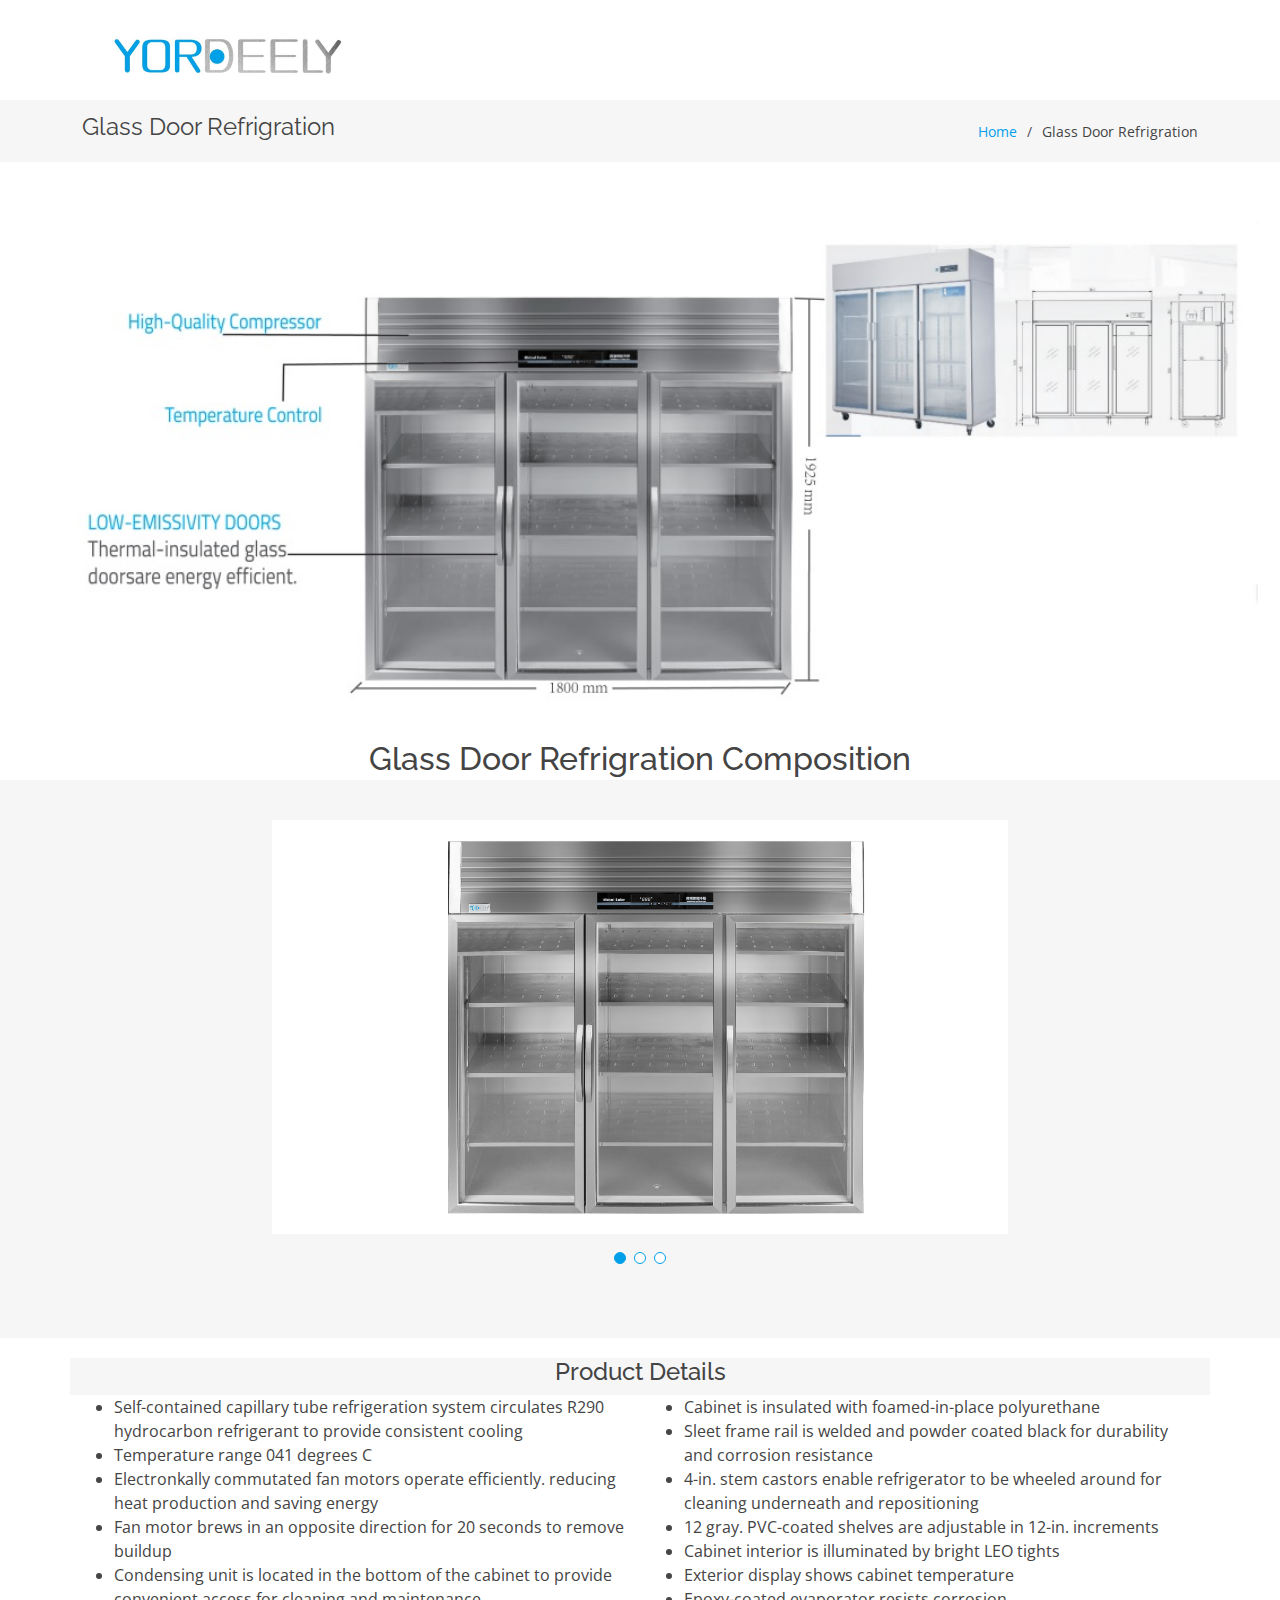
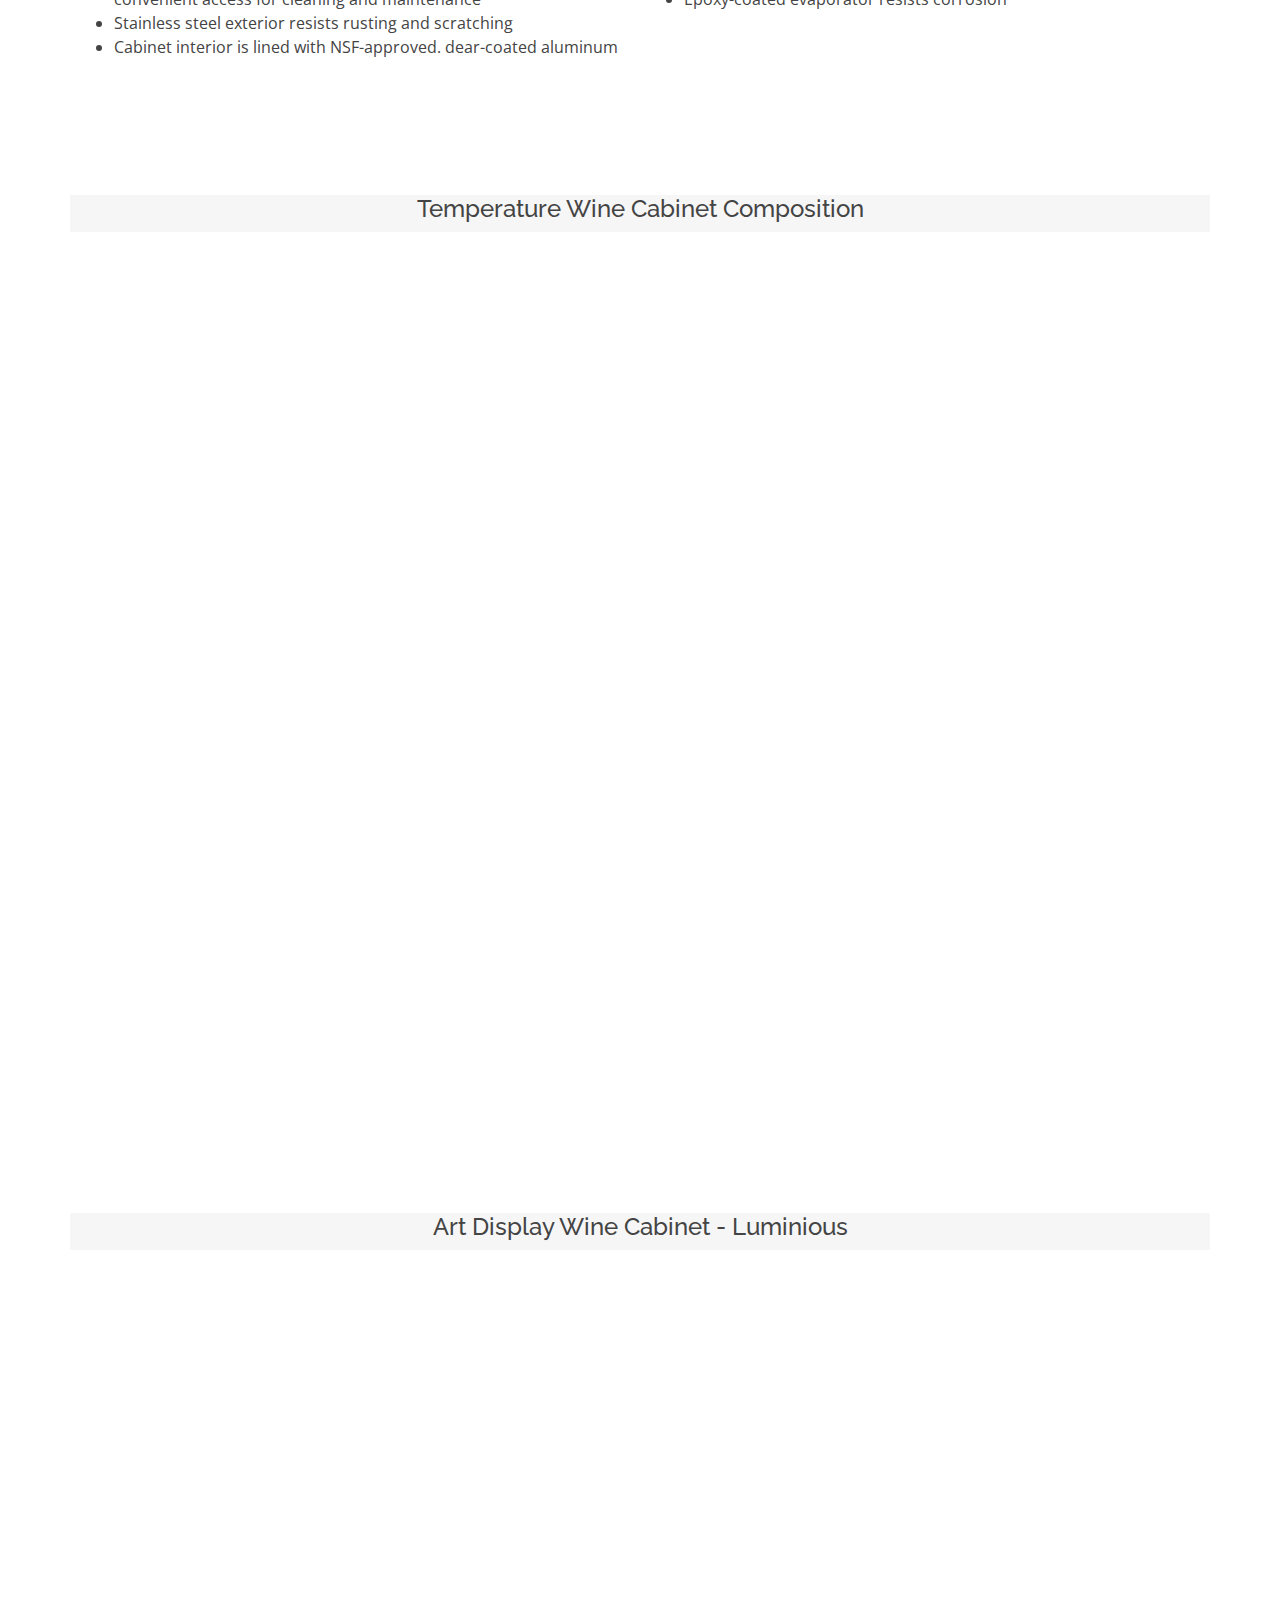
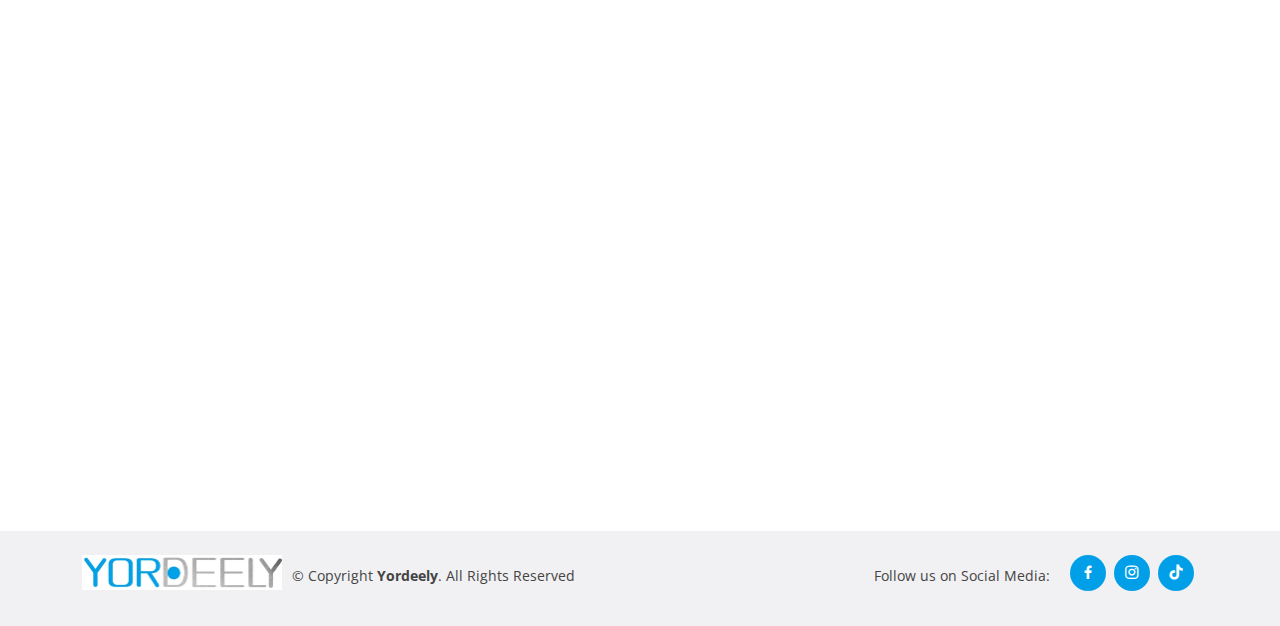
<file: glass-door-refrigeration.html>
<!DOCTYPE html>
<html lang="en">

<head>
  <meta charset="utf-8">
  <meta content="width=device-width, initial-scale=1.0" name="viewport">

  <title>Portfolio Details - Glass Door Refrigration</title>
  <meta content="" name="description">
  <meta content="" name="keywords">

  <!-- Favicons -->
  <link href="assets/img/favicon.png" rel="icon">
  <link href="assets/img/apple-touch-icon.png" rel="apple-touch-icon">

  <!-- Google Fonts -->
  <link href="https://fonts.googleapis.com/css?family=Open+Sans:300,300i,400,400i,600,600i,700,700i|Raleway:300,300i,400,400i,500,500i,600,600i,700,700i|Poppins:300,300i,400,400i,500,500i,600,600i,700,700i" rel="stylesheet">

  <!-- Vendor CSS Files -->
  <link href="assets/vendor/aos/aos.css" rel="stylesheet">
  <link href="assets/vendor/bootstrap/css/bootstrap.min.css" rel="stylesheet">
  <link href="assets/vendor/bootstrap-icons/bootstrap-icons.css" rel="stylesheet">
  <link href="assets/vendor/boxicons/css/boxicons.min.css" rel="stylesheet">
  <link href="assets/vendor/glightbox/css/glightbox.min.css" rel="stylesheet">
  <link href="assets/vendor/remixicon/remixicon.css" rel="stylesheet">
  <link href="assets/vendor/swiper/swiper-bundle.min.css" rel="stylesheet">

  <!-- Template Main CSS File -->
  <link href="assets/css/style.css" rel="stylesheet">
</head>

<body>

  <!-- ======= Header ======= -->
  <header id="header" class="fixed-top d-flex align-items-center">
    <div class="container">
      <div class="header-container d-flex align-items-center justify-content-between">
        <div class="logo">
          <!-- Uncomment below if you prefer to use an image logo -->
          <a href="index.html"><img src="assets/img/logo.jpg" alt="" class="img-fluid"></a>
        </div>
      </div><!-- End Header Container -->
    </div>
  </header>
<!-- End Header -->

  <main id="main">

    <!-- ======= Breadcrumbs ======= -->
    <section id="breadcrumbs" class="breadcrumbs">
      <div class="container">

        <div class="d-flex justify-content-between align-items-center">
          <h2>Glass Door Refrigration</h2>
          <ol>
            <li><a href="index.html">Home</a></li>
            <li>Glass Door Refrigration</li>
          </ol>
        </div>

      </div>
    </section><!-- End Breadcrumbs -->

    <section class="main-image">
      <div class="row">
        <img src="assets/img/portfolio-details/mega-image-3.jpg" alt="">
        <h2>Glass Door Refrigration Composition</h2>
      </div>
    </section>

    <!-- ======= Portfolio Details Section ======= -->
    <section id="portfolio-details" class="portfolio-details portfolio-details-3 section-bg">
      <div class="container">

        <div class="row gy-4">

          <div class="col-lg-8">
            <div class="portfolio-details-slider swiper">
              <div class="swiper-wrapper align-items-center">

                <div class="swiper-slide">
                  <img src="assets/img/portfolio-details/3.1.jpg" alt="">
                </div>

                <div class="swiper-slide">
                  <img src="assets/img/portfolio-details/3.2.jpg" alt="">
                </div>

                <div class="swiper-slide">
                  <img src="assets/img/portfolio-details/3.3.jpg" alt="">
                </div>

              </div>
              <div class="swiper-pagination"></div>
            </div>
          </div>

          
        </div>
      </div>
    </section><!-- End Portfolio Details Section -->

    <section class="portfolio-details-2">
      
      <div class="container">
        <div class="row section-bg">
          <h4>Product Details</h4>
        </div>
      
      <div class="col-lg-12">
        <div class="row">
          <div class="col-lg-6">
            <div class="member">
              <div class="pic">
                <ul>
                  <li>Self-contained capillary tube refrigeration system circulates R290 hydrocarbon refrigerant to provide consistent cooling</li>
                  <li>Temperature range 041 degrees C</li>
                  <li>Electronkally commutated fan motors operate efficiently. reducing heat production and saving energy</li>
                  <li>Fan motor brews in an opposite direction for 20 seconds to remove buildup</li>
                  <li>Condensing unit is located in the bottom of the cabinet to provide convenient access for cleaning and maintenance</li>
                  <li>Stainless steel exterior resists rusting and scratching</li>
                  <li>Cabinet interior is lined with NSF-approved. dear-coated aluminum</li>
                </ul>
              </div>
            </div>
          </div>
          <div class="col-lg-6">
            <div class="member">
              <div class="pic">
                <ul>
                  <li>Cabinet is insulated with foamed-in-place polyurethane</li>
                  <li>Sleet frame rail is welded and powder coated black for durability and corrosion resistance</li>
                  <li>4-in. stem castors enable refrigerator to be wheeled around for cleaning underneath and repositioning</li>
                  <li>12 gray. PVC-coated shelves are adjustable in 12-in. increments</li>
                  <li>Cabinet interior is illuminated by bright LEO tights</li>
                  <li>Exterior display shows cabinet temperature</li>
                  <li>Epoxy-coated evaporator resists corrosion</li>
                </ul>
              </div>
            </div>
          </div>
        </div>
      </div>
    </section>

    <section id="4" class="portfolio-details-4">
      <div class="container">
        <div class="row section-bg ">
          <h4>Temperature Wine Cabinet Composition</h4>
        </div>
        
        <div class="col-lg-12">
          <div class="row" style="text-align: left;">
            <div class="col-lg-6">
              <div class="member" data-aos="zoom-in" data-aos-delay="100">
                <div class="pic">
                  <img src="assets/img/portfolio-details/3.4.jpg" class="img-fluid" alt="">
                </div>
              </div>
            </div>
            <div class="col-lg-6">
              <div class="member" data-aos="zoom-in" data-aos-delay="100">
                <div class="pic">
                  <p>Introduction to customized thermostatic wine cabinet:<br>Material Composition:</p>
                  <ul>
                    <li><strong>Layer frame</strong>: 304 stainless acid resistant steel, acrylic, American red oak log</li>
                    <li><strong>Cabinet</strong>: 304 stainless acid resistant steel</li>
                    <li><strong>Door frame</strong>: 304 stainless acid resistant steel</li>
                    <li><strong>Thermostatic equipment</strong>: Embraco</li>
                    <li><strong>Humidity</strong>: 12°C-18°C</li>
                    <li><strong>Light</strong>: LED, 3000K</li>
                    <li><strong>Overall dimensions</strong>: customized</li>
                    <li><strong>Power</strong>: Custum</li>
                  </ul>
                </div>
              </div>
            </div>
          </div>
        </div>

        <div class="col-lg-12">
          <div class="row" style="text-align: left;">
            <div class="col-lg-6">
              <div class="member" data-aos="zoom-in" data-aos-delay="100">
                <div class="pic">
                  <p>Introduction to customized thermostatic wine cabinet:<br>Material Composition:</p>
                  <ul>
                    <li><strong>Layer frame</strong>: 304 stainless acid resistant steel, acrylic, American red oak log</li>
                    <li><strong>Cabinet</strong>: 304 stainless acid resistant steel</li>
                    <li><strong>Door frame</strong>: 304 stainless acid resistant steel</li>
                    <li><strong>Thermostatic equipment</strong>: Embraco</li>
                    <li><strong>Humidity</strong>: 12°C-18°C</li>
                    <li><strong>Light</strong>: LED, 3000K</li>
                    <li><strong>Overall dimensions</strong>: customized</li>
                    <li><strong>Power</strong>: Custum</li>
                  </ul>
                </div>
              </div>
            </div>
            <div class="col-lg-6">
              <div class="member" data-aos="zoom-in" data-aos-delay="100">
                <div class="pic">
                  <img src="assets/img/portfolio-details/3.7.jpg" class="img-fluid" alt="">
                </div>
              </div>
            </div>
          </div>
        </div>  

        <div class="row section-bg ">
          <h4>Art Display Wine Cabinet - Luminious</h4>
        </div>

        <div class="col-lg-12">
          <div class="row">
            <div class="col-lg-6">
              <div class="member" data-aos="zoom-in" data-aos-delay="100">
                <div class="pic">
                  <img src="assets/img/portfolio-details/3.8.jpg" class="img-fluid" alt="">
                </div>
              </div>
            </div>
            <div class="col-lg-6">
              <div class="member" data-aos="zoom-in" data-aos-delay="100">
                <div class="pic">
                  <img src="assets/img/portfolio-details/3.9.jpg" class="img-fluid" alt="">
                </div>
              </div>
            </div>
          </div>
        </div>  

        <div class="col-lg-12">
          <div class="row">
            <div class="col-lg-6">
              <div class="member" data-aos="zoom-in" data-aos-delay="100">
                <div class="pic">
                  <img src="assets/img/portfolio-details/3.10.jpg" class="img-fluid" alt="">
                </div>
              </div>
            </div>
            <div class="col-lg-6">
              <div class="member" data-aos="zoom-in" data-aos-delay="100">
                <div class="pic">
                  <img src="assets/img/portfolio-details/3.11.jpg" class="img-fluid" alt="">
                </div>
              </div>
            </div>
          </div>
        </div>  


      </div>
    </section>

  </main><!-- End #main -->

  <!-- ======= Footer ======= -->
  <footer id="footer">
    
    <div class="container d-md-flex py-4">

      <div class="logo-footer">
        <a href="index.html"><img src="assets/img/logo.jpg" style="display: block; margin-left: auto; margin-right: auto;" width="200px" alt="" class="img-fluid"></a>
      </div>

      <div class="me-md-auto text-center text-md-start">
        <div class="copyright" style="margin: 10px;">
          &copy; Copyright <strong><span>Yordeely</span></strong>. All Rights Reserved
        </div>
      </div>
      <div class="d-flex justify-content-center">
        <p style="margin-top: 10px; margin-right: 20px;">Follow us on Social Media:</p>
      </div>
      <div class="social-links text-center text-md-right pt-3 pt-md-0">
        <a href="https://www.facebook.com/profile.php?id=61560821978481" class="facebook"><i class="bx bxl-facebook"></i></a>
        <a href="https://www.instagram.com/lihaisheng24?igsh=cjZubGo4OW1qc2E%3D&utm_source=qr" class="instagram"><i class="bx bxl-instagram"></i></a>
        <a href="https://www.tiktok.com/@zenia281" class="tiktok"><i class="bx bxl-tiktok"></i></a>
      </div>
    </div>
  </footer>
  <!-- End Footer -->

  <a href="#" class="back-to-top d-flex align-items-center justify-content-center"><i class="bi bi-arrow-up-short"></i></a>

  <!-- Vendor JS Files -->
  <script src="assets/vendor/purecounter/purecounter_vanilla.js"></script>
  <script src="assets/vendor/aos/aos.js"></script>
  <script src="assets/vendor/bootstrap/js/bootstrap.bundle.min.js"></script>
  <script src="assets/vendor/glightbox/js/glightbox.min.js"></script>
  <script src="assets/vendor/isotope-layout/isotope.pkgd.min.js"></script>
  <script src="assets/vendor/swiper/swiper-bundle.min.js"></script>
  <script src="assets/vendor/php-email-form/validate.js"></script>

  <!-- Template Main JS File -->
  <script src="assets/js/main.js"></script>

</body>

</html>
</file>
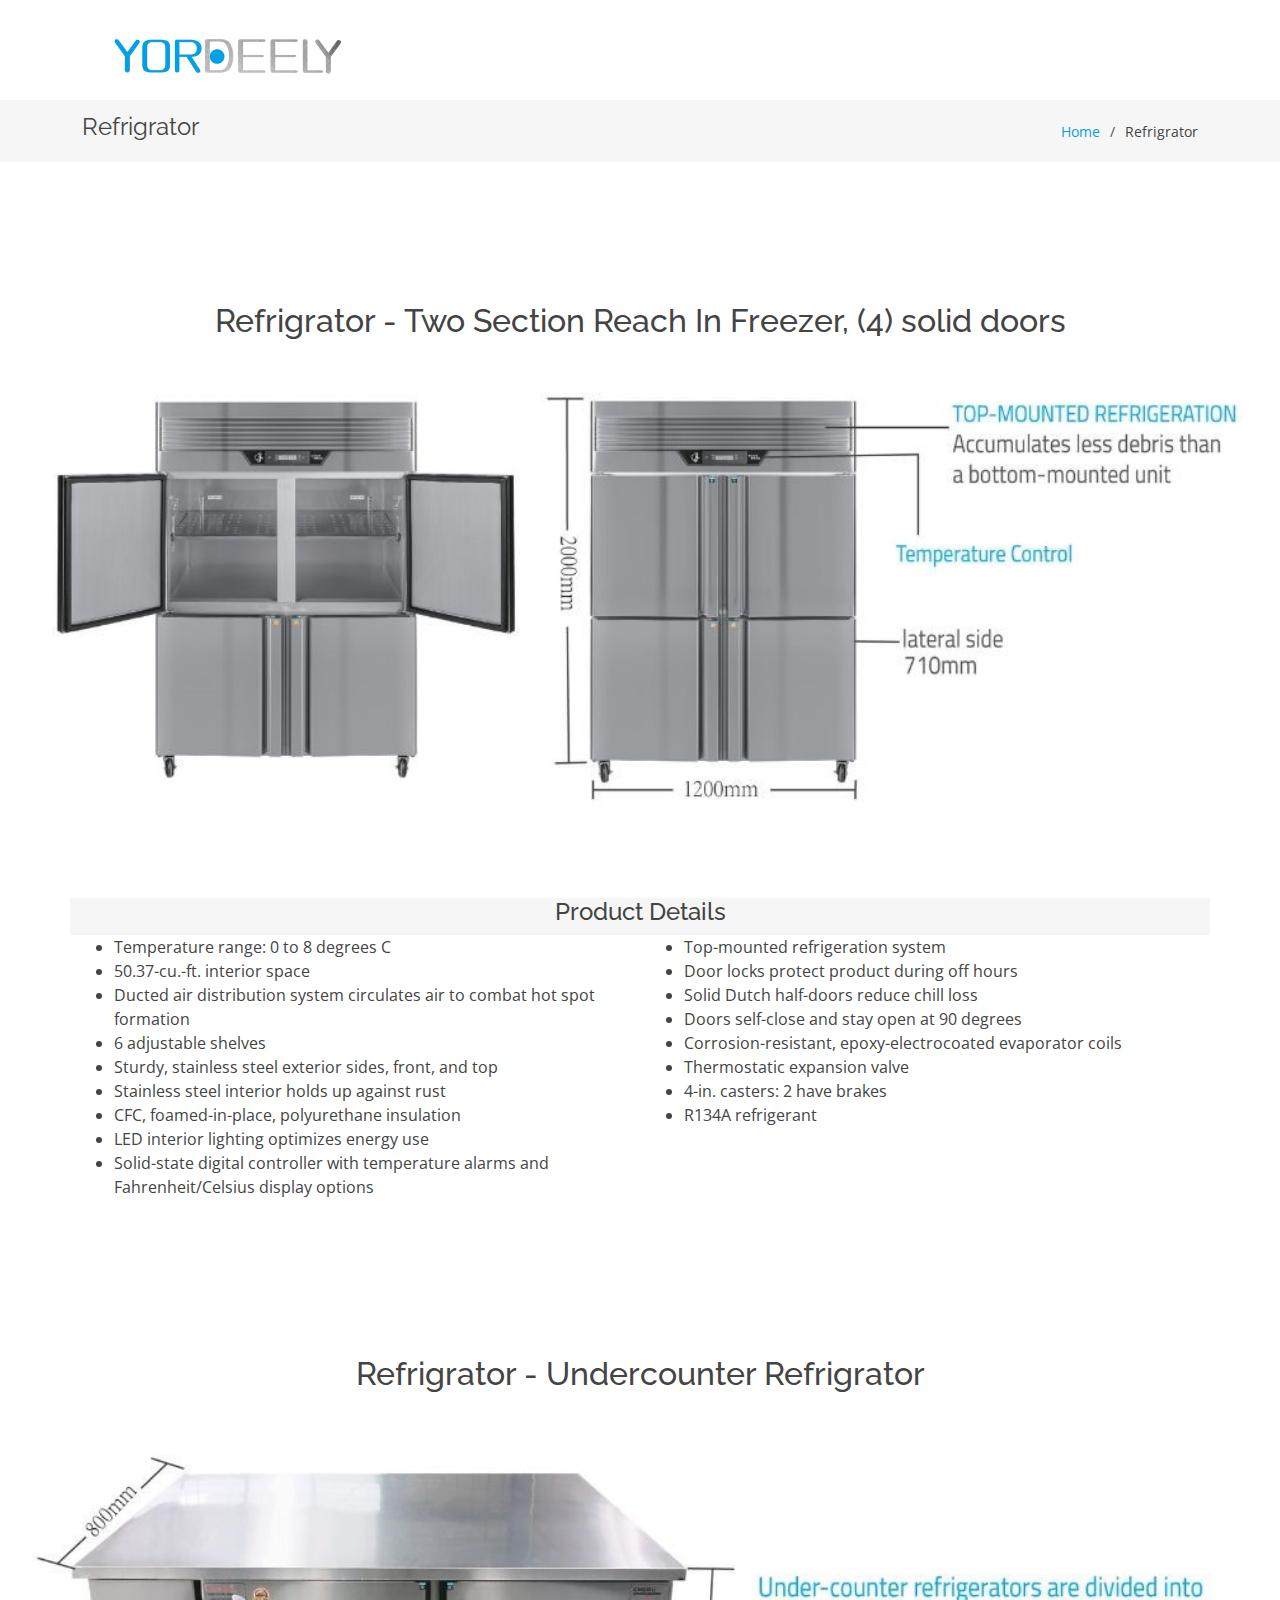
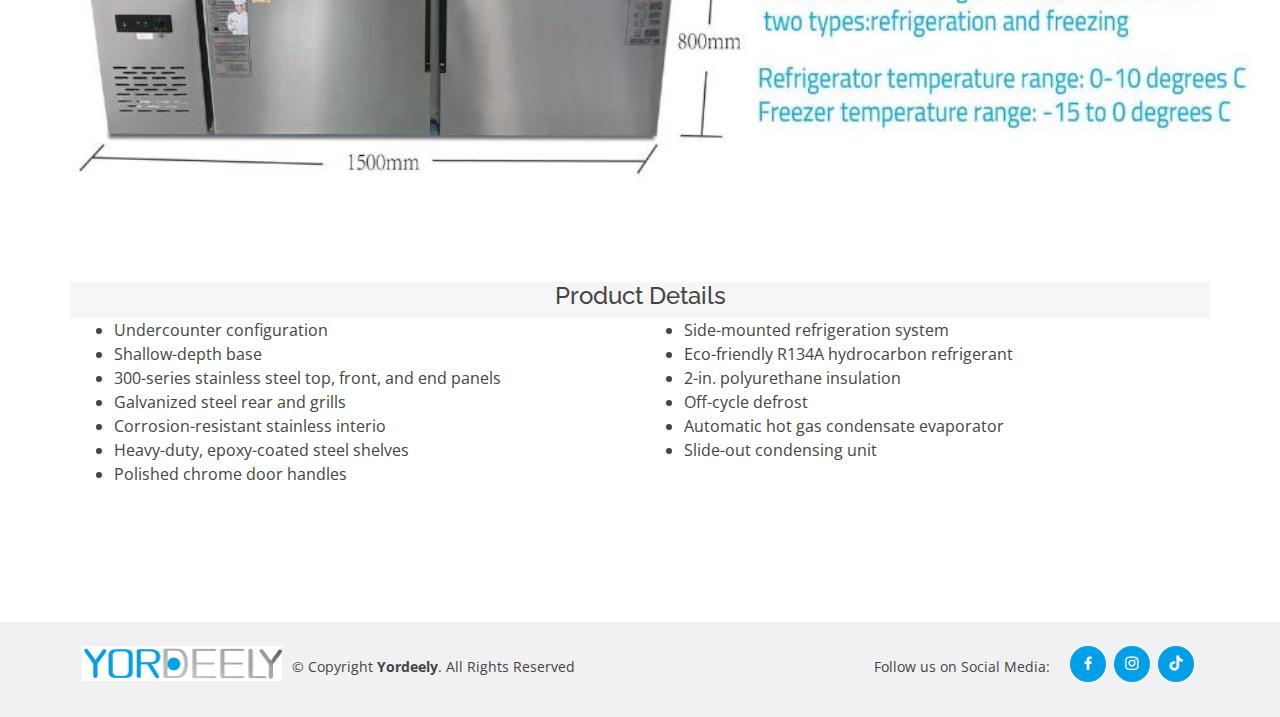
<file: refrigerator.html>
<!DOCTYPE html>
<html lang="en">

<head>
  <meta charset="utf-8">
  <meta content="width=device-width, initial-scale=1.0" name="viewport">

  <title>Portfolio Details - Refrigrator</title>
  <meta content="" name="description">
  <meta content="" name="keywords">

  <!-- Favicons -->
  <link href="assets/img/favicon.png" rel="icon">
  <link href="assets/img/apple-touch-icon.png" rel="apple-touch-icon">

  <!-- Google Fonts -->
  <link href="https://fonts.googleapis.com/css?family=Open+Sans:300,300i,400,400i,600,600i,700,700i|Raleway:300,300i,400,400i,500,500i,600,600i,700,700i|Poppins:300,300i,400,400i,500,500i,600,600i,700,700i" rel="stylesheet">

  <!-- Vendor CSS Files -->
  <link href="assets/vendor/aos/aos.css" rel="stylesheet">
  <link href="assets/vendor/bootstrap/css/bootstrap.min.css" rel="stylesheet">
  <link href="assets/vendor/bootstrap-icons/bootstrap-icons.css" rel="stylesheet">
  <link href="assets/vendor/boxicons/css/boxicons.min.css" rel="stylesheet">
  <link href="assets/vendor/glightbox/css/glightbox.min.css" rel="stylesheet">
  <link href="assets/vendor/remixicon/remixicon.css" rel="stylesheet">
  <link href="assets/vendor/swiper/swiper-bundle.min.css" rel="stylesheet">

  <!-- Template Main CSS File -->
  <link href="assets/css/style.css" rel="stylesheet">
</head>

<body>

  <!-- ======= Header ======= -->
  <header id="header" class="fixed-top d-flex align-items-center">
    <div class="container">
      <div class="header-container d-flex align-items-center justify-content-between">
        <div class="logo">
          <!-- Uncomment below if you prefer to use an image logo -->
          <a href="index.html"><img src="assets/img/logo.jpg" alt="" class="img-fluid"></a>
        </div>
      </div><!-- End Header Container -->
    </div>
  </header>
<!-- End Header -->

  <main id="main">

    <!-- ======= Breadcrumbs ======= -->
    <section id="breadcrumbs" class="breadcrumbs">
      <div class="container">

        <div class="d-flex justify-content-between align-items-center">
          <h2>Refrigrator</h2>
          <ol>
            <li><a href="index.html">Home</a></li>
            <li>Refrigrator</li>
          </ol>
        </div>

      </div>
    </section><!-- End Breadcrumbs -->

    <section class="portfolio-2">
      
      <section class="main-image">
        <div class="row section-bg" style="margin-bottom: 80px;">
          <h2>Refrigrator - Two Section Reach In Freezer, (4) solid doors</h2>
        </div>
        <div class="row">
          <img src="assets/img/portfolio-details/6.1.jpg">
        </div>
      </section>

      <section class="portfolio-details-2">
      
        <div class="container">
          <div class="row section-bg">
            <h4>Product Details</h4>
          </div>
        
        <div class="col-lg-12">
          <div class="row">
            <div class="col-lg-6">
              <div class="member">
                <div class="pic">
                  <ul>
                    <li>Temperature range: 0 to 8 degrees C</li>
                    <li>50.37-cu.-ft. interior space</li>
                    <li>Ducted air distribution system circulates air to combat hot spot formation</li>
                    <li>6 adjustable shelves</li>
                    <li>Sturdy, stainless steel exterior sides, front, and top </li>
                    <li>Stainless steel interior holds up against rust </li>
                    <li>CFC, foamed-in-place, polyurethane insulation</li>
                    <li>LED interior lighting optimizes energy use</li>
                    <li>Solid-state digital controller with temperature alarms and Fahrenheit/Celsius display options</li>
                  </ul>
                </div>
              </div>
            </div>
            <div class="col-lg-6">
              <div class="member">
                <div class="pic">
                  <ul>
                    <li>Top-mounted refrigeration system</li>
                    <li>Door locks protect product during off hours</li>
                    <li>Solid Dutch half-doors reduce chill loss</li>
                    <li>Doors self-close and stay open at 90 degrees</li>
                    <li>Corrosion-resistant, epoxy-electrocoated evaporator coils</li>
                    <li>Thermostatic expansion valve</li>
                    <li>4-in. casters: 2 have brakes</li>
                    <li>R134A refrigerant</li>
                  </ul>
                </div>
              </div>
            </div>
          </div>
        </div>
      </section>

      <section class="main-image">
        <div class="row section-bg" style="margin-bottom: 80px;">
          <h2>Refrigrator - Undercounter Refrigrator</h2>
        </div>
        <div class="row">
          <img src="assets/img/portfolio-details/6.2.jpg">
        </div>
      </section>

      <section class="portfolio-details-2">
      
        <div class="container">
          <div class="row section-bg">
            <h4>Product Details</h4>
          </div>
        
        <div class="col-lg-12">
          <div class="row">
            <div class="col-lg-6">
              <div class="member">
                <div class="pic">
                  <ul>
                    <li>Undercounter configuration</li>
                    <li>Shallow-depth base</li>
                    <li>300-series stainless steel top, front, and end panels</li>
                    <li>Galvanized steel rear and grills</li>
                    <li>Corrosion-resistant stainless interio</li>
                    <li>Heavy-duty, epoxy-coated steel shelves</li>
                    <li>Polished chrome door handles </li>
                  </ul>
                </div>
              </div>
            </div>
            <div class="col-lg-6">
              <div class="member">
                <div class="pic">
                  <ul>
                    <li>Side-mounted refrigeration system</li>
                    <li>Eco-friendly R134A hydrocarbon refrigerant</li>
                    <li>2-in. polyurethane insulation</li>
                    <li>Off-cycle defrost</li>
                    <li>Automatic hot gas condensate evaporator</li>
                    <li>Slide-out condensing unit</li>
                  </ul>
                </div>
              </div>
            </div>
          </div>
        </div>
      </section>

    </section>
  </main><!-- End #main -->

  <!-- ======= Footer ======= -->
  <footer id="footer">
    
    <div class="container d-md-flex py-4">

      <div class="logo-footer">
        <a href="index.html"><img src="assets/img/logo.jpg" style="display: block; margin-left: auto; margin-right: auto;" width="200px" alt="" class="img-fluid"></a>
      </div>

      <div class="me-md-auto text-center text-md-start">
        <div class="copyright" style="margin: 10px;">
          &copy; Copyright <strong><span>Yordeely</span></strong>. All Rights Reserved
        </div>
      </div>
      <div class="d-flex justify-content-center">
        <p style="margin-top: 10px; margin-right: 20px;">Follow us on Social Media:</p>
      </div>
      <div class="social-links text-center text-md-right pt-3 pt-md-0">
        <a href="https://www.facebook.com/profile.php?id=61560821978481" class="facebook"><i class="bx bxl-facebook"></i></a>
        <a href="https://www.instagram.com/lihaisheng24?igsh=cjZubGo4OW1qc2E%3D&utm_source=qr" class="instagram"><i class="bx bxl-instagram"></i></a>
        <a href="https://www.tiktok.com/@zenia281" class="tiktok"><i class="bx bxl-tiktok"></i></a>
      </div>
    </div>
  </footer>

  <a href="#" class="back-to-top d-flex align-items-center justify-content-center"><i class="bi bi-arrow-up-short"></i></a>

  <!-- Vendor JS Files -->
  <script src="assets/vendor/purecounter/purecounter_vanilla.js"></script>
  <script src="assets/vendor/aos/aos.js"></script>
  <script src="assets/vendor/bootstrap/js/bootstrap.bundle.min.js"></script>
  <script src="assets/vendor/glightbox/js/glightbox.min.js"></script>
  <script src="assets/vendor/isotope-layout/isotope.pkgd.min.js"></script>
  <script src="assets/vendor/swiper/swiper-bundle.min.js"></script>
  <script src="assets/vendor/php-email-form/validate.js"></script>

  <!-- Template Main JS File -->
  <script src="assets/js/main.js"></script>

</body>

</html>
</file>
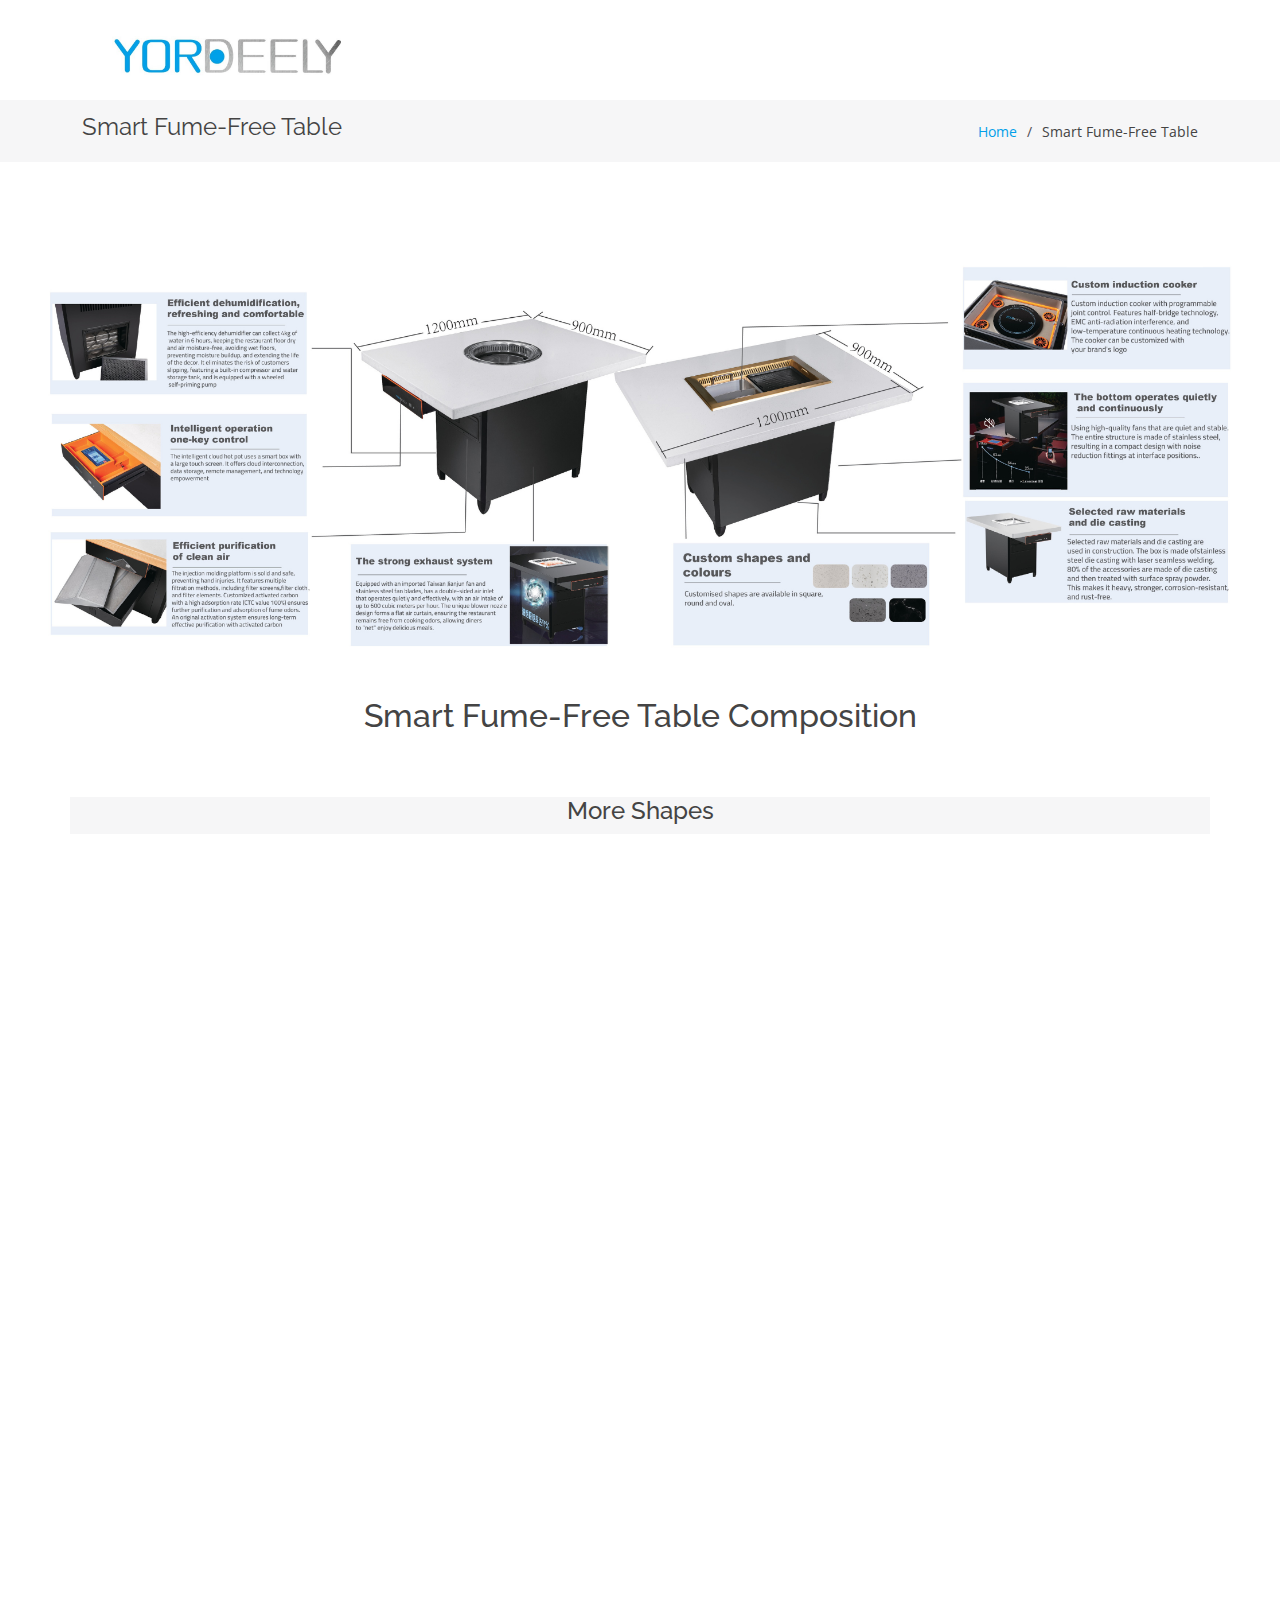
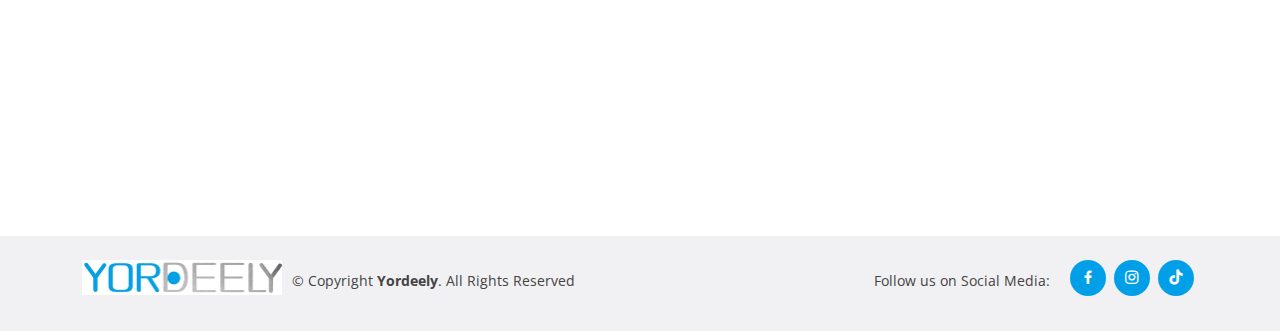
<file: smart-fume-free-table.html>
<!DOCTYPE html>
<html lang="en">

<head>
  <meta charset="utf-8">
  <meta content="width=device-width, initial-scale=1.0" name="viewport">

  <title>Portfolio Details - Smart Fume-Free Table</title>
  <meta content="" name="description">
  <meta content="" name="keywords">

  <!-- Favicons -->
  <link href="assets/img/favicon.png" rel="icon">
  <link href="assets/img/apple-touch-icon.png" rel="apple-touch-icon">

  <!-- Google Fonts -->
  <link href="https://fonts.googleapis.com/css?family=Open+Sans:300,300i,400,400i,600,600i,700,700i|Raleway:300,300i,400,400i,500,500i,600,600i,700,700i|Poppins:300,300i,400,400i,500,500i,600,600i,700,700i" rel="stylesheet">

  <!-- Vendor CSS Files -->
  <link href="assets/vendor/aos/aos.css" rel="stylesheet">
  <link href="assets/vendor/bootstrap/css/bootstrap.min.css" rel="stylesheet">
  <link href="assets/vendor/bootstrap-icons/bootstrap-icons.css" rel="stylesheet">
  <link href="assets/vendor/boxicons/css/boxicons.min.css" rel="stylesheet">
  <link href="assets/vendor/glightbox/css/glightbox.min.css" rel="stylesheet">
  <link href="assets/vendor/remixicon/remixicon.css" rel="stylesheet">
  <link href="assets/vendor/swiper/swiper-bundle.min.css" rel="stylesheet">

  <!-- Template Main CSS File -->
  <link href="assets/css/style.css" rel="stylesheet">
</head>

<body>

  <!-- ======= Header ======= -->
  <header id="header" class="fixed-top d-flex align-items-center">
    <div class="container">
      <div class="header-container d-flex align-items-center justify-content-between">
        <div class="logo">
          <!-- Uncomment below if you prefer to use an image logo -->
          <a href="index.html"><img src="assets/img/logo.jpg" alt="" class="img-fluid"></a>
        </div>
      </div><!-- End Header Container -->
    </div>
  </header>
<!-- End Header -->

  <main id="main">

    <!-- ======= Breadcrumbs ======= -->
    <section id="breadcrumbs" class="breadcrumbs">
      <div class="container">

        <div class="d-flex justify-content-between align-items-center">
          <h2>Smart Fume-Free Table</h2>
          <ol>
            <li><a href="index.html">Home</a></li>
            <li>Smart Fume-Free Table</li>
          </ol>
        </div>

      </div>
    </section><!-- End Breadcrumbs -->

    <section class="main-image">
      <div class="row">
        <img src="assets/img/portfolio-details/mega-image-4.png" alt="">
        <h2>Smart Fume-Free Table Composition</h2>
      </div>
    </section>

    <!-- ======= Portfolio Details Section ======= -->
    <section id="4" class="portfolio-details-4">
      <div class="container">
        <div class="row section-bg">
          <h4>More Shapes</h4>
        </div>
        
        <div class="col-lg-12">
          <div class="row">
            <div class="col-lg-6">
              <div class="member" data-aos="zoom-in" data-aos-delay="100">
                <div class="pic">
                  <img src="assets/img/portfolio-details/4.1.png" class="img-fluid" alt="">
                </div>
              </div>
            </div>
            <div class="col-lg-6">
              <div class="member" data-aos="zoom-in" data-aos-delay="100">
                <div class="pic">
                  <img src="assets/img/portfolio-details/4.2.png" class="img-fluid" alt="">
                </div>
              </div>
            </div>
          </div>
        </div>  

        <div class="col-lg-12">
          <div class="row">
            <div class="col-lg-6">
              <div class="member" data-aos="zoom-in" data-aos-delay="100">
                <div class="pic">
                  <img src="assets/img/portfolio-details/4.3.png" class="img-fluid" alt="">
                </div>
              </div>
            </div>
            <div class="col-lg-6">
              <div class="member" data-aos="zoom-in" data-aos-delay="100">
                <div class="pic">
                  <img src="assets/img/portfolio-details/4.4.png" class="img-fluid" alt="">
                </div>
              </div>
            </div>
          </div>
        </div>  

        <div class="col-lg-12">
          <div class="row">
            <div class="col-lg-6">
              <div class="member" data-aos="zoom-in" data-aos-delay="100">
                <div class="pic">
                  <img src="assets/img/portfolio-details/4.5.png" class="img-fluid" alt="">
                </div>
              </div>
            </div>
            <div class="col-lg-6">
              <div class="member" data-aos="zoom-in" data-aos-delay="100">
                <div class="pic">
                  <img src="assets/img/portfolio-details/4.6.png" class="img-fluid" alt="">
                </div>
              </div>
            </div>
          </div>
        </div>  


      </div>
    </section><!-- End Portfolio Details Section -->

  </main><!-- End #main -->

  <!-- ======= Footer ======= -->
  <footer id="footer">
    
    <div class="container d-md-flex py-4">

      <div class="logo-footer">
        <a href="index.html"><img src="assets/img/logo.jpg" style="display: block; margin-left: auto; margin-right: auto;" width="200px" alt="" class="img-fluid"></a>
      </div>

      <div class="me-md-auto text-center text-md-start">
        <div class="copyright" style="margin: 10px;">
          &copy; Copyright <strong><span>Yordeely</span></strong>. All Rights Reserved
        </div>
      </div>
      <div class="d-flex justify-content-center">
        <p style="margin-top: 10px; margin-right: 20px;">Follow us on Social Media:</p>
      </div>
      <div class="social-links text-center text-md-right pt-3 pt-md-0">
        <a href="https://www.facebook.com/profile.php?id=61560821978481" class="facebook"><i class="bx bxl-facebook"></i></a>
        <a href="https://www.instagram.com/lihaisheng24?igsh=cjZubGo4OW1qc2E%3D&utm_source=qr" class="instagram"><i class="bx bxl-instagram"></i></a>
        <a href="https://www.tiktok.com/@zenia281" class="tiktok"><i class="bx bxl-tiktok"></i></a>
      </div>
    </div>
  </footer>
  <!-- End Footer -->

  <a href="#" class="back-to-top d-flex align-items-center justify-content-center"><i class="bi bi-arrow-up-short"></i></a>

  <!-- Vendor JS Files -->
  <script src="assets/vendor/purecounter/purecounter_vanilla.js"></script>
  <script src="assets/vendor/aos/aos.js"></script>
  <script src="assets/vendor/bootstrap/js/bootstrap.bundle.min.js"></script>
  <script src="assets/vendor/glightbox/js/glightbox.min.js"></script>
  <script src="assets/vendor/isotope-layout/isotope.pkgd.min.js"></script>
  <script src="assets/vendor/swiper/swiper-bundle.min.js"></script>
  <script src="assets/vendor/php-email-form/validate.js"></script>

  <!-- Template Main JS File -->
  <script src="assets/js/main.js"></script>

</body>

</html>
</file>
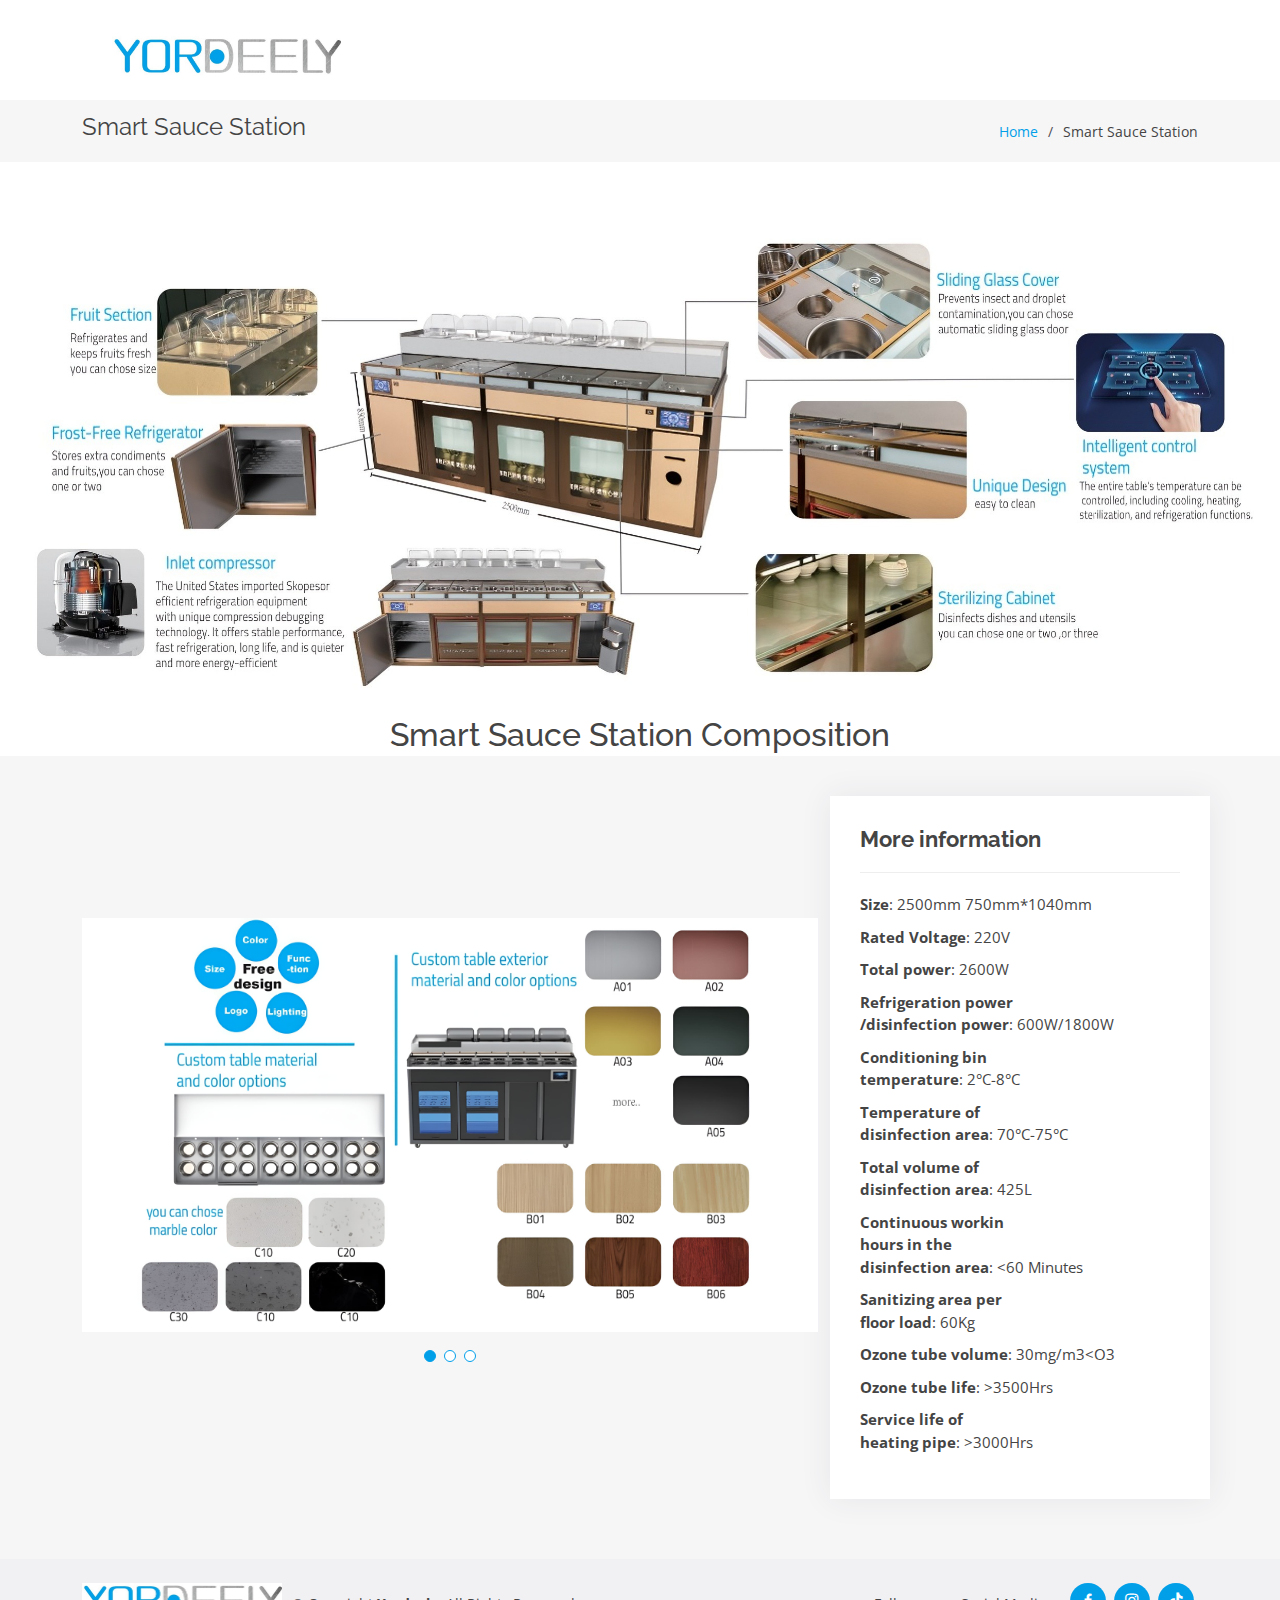
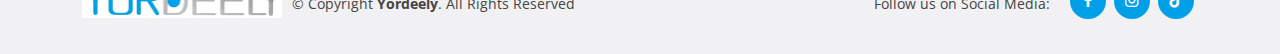
<file: smart-sauce-station.html>
<!DOCTYPE html>
<html lang="en">

<head>
  <meta charset="utf-8">
  <meta content="width=device-width, initial-scale=1.0" name="viewport">

  <title>Portfolio Details - Smart Sauce Station</title>
  <meta content="" name="description">
  <meta content="" name="keywords">

  <!-- Favicons -->
  <link href="assets/img/favicon.png" rel="icon">
  <link href="assets/img/apple-touch-icon.png" rel="apple-touch-icon">

  <!-- Google Fonts -->
  <link href="https://fonts.googleapis.com/css?family=Open+Sans:300,300i,400,400i,600,600i,700,700i|Raleway:300,300i,400,400i,500,500i,600,600i,700,700i|Poppins:300,300i,400,400i,500,500i,600,600i,700,700i" rel="stylesheet">

  <!-- Vendor CSS Files -->
  <link href="assets/vendor/aos/aos.css" rel="stylesheet">
  <link href="assets/vendor/bootstrap/css/bootstrap.min.css" rel="stylesheet">
  <link href="assets/vendor/bootstrap-icons/bootstrap-icons.css" rel="stylesheet">
  <link href="assets/vendor/boxicons/css/boxicons.min.css" rel="stylesheet">
  <link href="assets/vendor/glightbox/css/glightbox.min.css" rel="stylesheet">
  <link href="assets/vendor/remixicon/remixicon.css" rel="stylesheet">
  <link href="assets/vendor/swiper/swiper-bundle.min.css" rel="stylesheet">

  <!-- Template Main CSS File -->
  <link href="assets/css/style.css" rel="stylesheet">
</head>

<body>

  <!-- ======= Header ======= -->
  <header id="header" class="fixed-top d-flex align-items-center">
    <div class="container">
      <div class="header-container d-flex align-items-center justify-content-between">
        <div class="logo">
          <!-- Uncomment below if you prefer to use an image logo -->
          <a href="index.html"><img src="assets/img/logo.jpg" alt="" class="img-fluid"></a>
        </div>
      </div><!-- End Header Container -->
    </div>
  </header>
<!-- End Header -->

  <main id="main">

    <!-- ======= Breadcrumbs ======= -->
    <section id="breadcrumbs" class="breadcrumbs">
      <div class="container">

        <div class="d-flex justify-content-between align-items-center">
          <h2>Smart Sauce Station</h2>
          <ol>
            <li><a href="index.html">Home</a></li>
            <li>Smart Sauce Station </li>
          </ol>
        </div>

      </div>
    </section><!-- End Breadcrumbs -->

    <section class="main-image">
      <div class="row">
        <img src="assets/img/portfolio-details/mega-image-1.jpg" alt="">
        <h2>Smart Sauce Station Composition</h2>
      </div>
    </section>
    <!-- ======= Portfolio Details Section ======= -->
    <section id="portfolio-details" class="portfolio-details section-bg">
      <div class="container">

        <div class="row gy-4">

          <div class="col-lg-8">
            <div class="portfolio-details-slider swiper">
              <div class="swiper-wrapper align-items-center">

                <div class="swiper-slide">
                  <img src="assets/img/portfolio-details/1.1.jpg" alt="">
                </div>

                <div class="swiper-slide">
                  <img src="assets/img/portfolio-details/1.2.jpg" alt="">
                </div>

                <div class="swiper-slide">
                  <img src="assets/img/portfolio-details/1.3.jpg" alt="">
                </div>

              </div>
              <div class="swiper-pagination"></div>
            </div>
          </div>

          
            <div class="portfolio-info col-lg-4" style="background: #fff">
              <h3>More information</h3>
              <ul>
                <li><strong>Size</strong>: 2500mm 750mm*1040mm</li>
                <li><strong>Rated Voltage</strong>: 220V</li>
                <li><strong>Total power</strong>: 2600W</li>
                <li><strong>Refrigeration power<br>/disinfection power</strong>: 600W/1800W</li>
                <li><strong>Conditioning bin<br>temperature</strong>: 2°C-8°C</li>
                <li><strong>Temperature of<br>disinfection area</strong>: 70°C-75°C</li>
                <li><strong>Total volume of<br>disinfection area</strong>: 425L</li>
                <li><strong>Continuous workin<br>hours in the<br>disinfection area</strong>: &#60;60 Minutes </li>
                <li><strong>Sanitizing area per<br>floor load</strong>: 60Kg</li>
                <li><strong>Ozone tube volume</strong>: 30mg/m3&#60;O3</li>
                <li><strong>Ozone tube life</strong>: &#62;3500Hrs</li>
                <li><strong>Service life of<br>heating pipe</strong>: &#62;3000Hrs</li>
              </ul>
            </div>
        </div>

      </div>
    </section><!-- End Portfolio Details Section -->

  </main><!-- End #main -->

  <!-- ======= Footer ======= -->
  <footer id="footer">
    
    <div class="container d-md-flex py-4">

      <div class="logo-footer">
        <a href="index.html"><img src="assets/img/logo.jpg" style="display: block; margin-left: auto; margin-right: auto;" width="200px" alt="" class="img-fluid"></a>
      </div>

      <div class="me-md-auto text-center text-md-start">
        <div class="copyright" style="margin: 10px;">
          &copy; Copyright <strong><span>Yordeely</span></strong>. All Rights Reserved
        </div>
      </div>
      <div class="d-flex justify-content-center">
        <p style="margin-top: 10px; margin-right: 20px;">Follow us on Social Media:</p>
      </div>
      <div class="social-links text-center text-md-right pt-3 pt-md-0">
        <a href="https://www.facebook.com/profile.php?id=61560821978481" class="facebook"><i class="bx bxl-facebook"></i></a>
        <a href="https://www.instagram.com/lihaisheng24?igsh=cjZubGo4OW1qc2E%3D&utm_source=qr" class="instagram"><i class="bx bxl-instagram"></i></a>
        <a href="https://www.tiktok.com/@zenia281" class="tiktok"><i class="bx bxl-tiktok"></i></a>
      </div>
    </div>
  </footer>
  <!-- End Footer -->

  <a href="#" class="back-to-top d-flex align-items-center justify-content-center"><i class="bi bi-arrow-up-short"></i></a>

  <!-- Vendor JS Files -->
  <script src="assets/vendor/purecounter/purecounter_vanilla.js"></script>
  <script src="assets/vendor/aos/aos.js"></script>
  <script src="assets/vendor/bootstrap/js/bootstrap.bundle.min.js"></script>
  <script src="assets/vendor/glightbox/js/glightbox.min.js"></script>
  <script src="assets/vendor/isotope-layout/isotope.pkgd.min.js"></script>
  <script src="assets/vendor/swiper/swiper-bundle.min.js"></script>
  <script src="assets/vendor/php-email-form/validate.js"></script>

  <!-- Template Main JS File -->
  <script src="assets/js/main.js"></script>

</body>

</html>
</file>
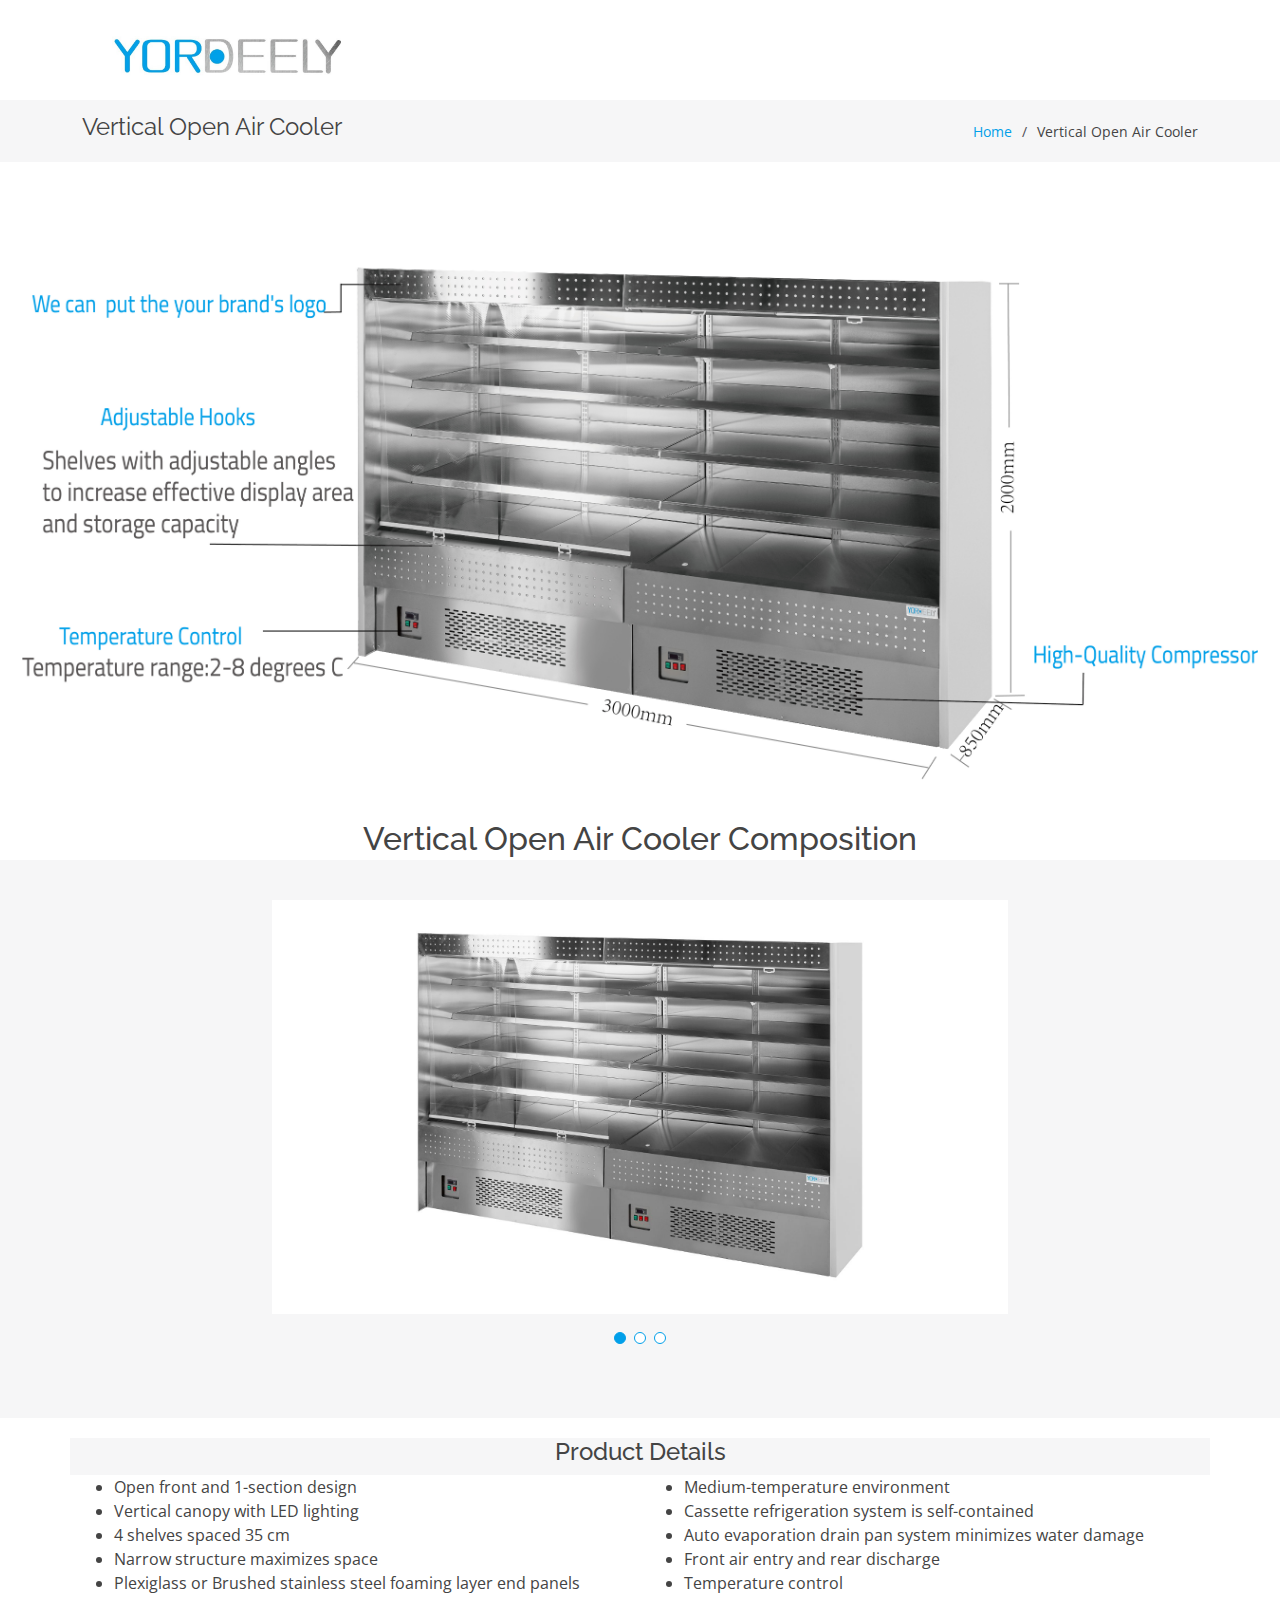
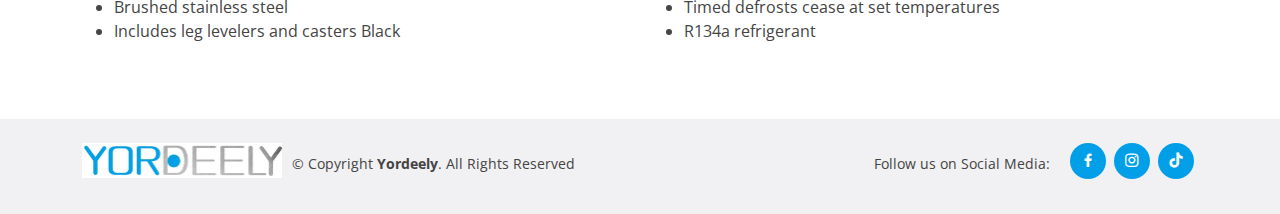
<file: vertical-open-air-cooler.html>
<!DOCTYPE html>
<html lang="en">

<head>
  <meta charset="utf-8">
  <meta content="width=device-width, initial-scale=1.0" name="viewport">

  <title>Portfolio Details - Vertical Open Air Cooler</title>
  <meta content="" name="description">
  <meta content="" name="keywords">

  <!-- Favicons -->
  <link href="assets/img/favicon.png" rel="icon">
  <link href="assets/img/apple-touch-icon.png" rel="apple-touch-icon">

  <!-- Google Fonts -->
  <link href="https://fonts.googleapis.com/css?family=Open+Sans:300,300i,400,400i,600,600i,700,700i|Raleway:300,300i,400,400i,500,500i,600,600i,700,700i|Poppins:300,300i,400,400i,500,500i,600,600i,700,700i" rel="stylesheet">

  <!-- Vendor CSS Files -->
  <link href="assets/vendor/aos/aos.css" rel="stylesheet">
  <link href="assets/vendor/bootstrap/css/bootstrap.min.css" rel="stylesheet">
  <link href="assets/vendor/bootstrap-icons/bootstrap-icons.css" rel="stylesheet">
  <link href="assets/vendor/boxicons/css/boxicons.min.css" rel="stylesheet">
  <link href="assets/vendor/glightbox/css/glightbox.min.css" rel="stylesheet">
  <link href="assets/vendor/remixicon/remixicon.css" rel="stylesheet">
  <link href="assets/vendor/swiper/swiper-bundle.min.css" rel="stylesheet">

  <!-- Template Main CSS File -->
  <link href="assets/css/style.css" rel="stylesheet">
</head>

<body>

  <!-- ======= Header ======= -->
  <header id="header" class="fixed-top d-flex align-items-center">
    <div class="container">
      <div class="header-container d-flex align-items-center justify-content-between">
        <div class="logo">
          <!-- Uncomment below if you prefer to use an image logo -->
          <a href="index.html"><img src="assets/img/logo.jpg" alt="" class="img-fluid"></a>
        </div>
      </div><!-- End Header Container -->
    </div>
  </header>
<!-- End Header -->

  <main id="main">

    <!-- ======= Breadcrumbs ======= -->
    <section id="breadcrumbs" class="breadcrumbs">
      <div class="container">

        <div class="d-flex justify-content-between align-items-center">
          <h2>Vertical Open Air Cooler</h2>
          <ol>
            <li><a href="index.html">Home</a></li>
            <li>Vertical Open Air Cooler</li>
          </ol>
        </div>

      </div>
    </section><!-- End Breadcrumbs -->
    
    <section class="main-image">
      <div class="row">
        <img src="assets/img/portfolio-details/mega-image-2.jpg" style="height: auto; width: auto;">
        <h2>Vertical Open Air Cooler Composition</h2>
      </div>
    </section>

    <!-- ======= Portfolio Details Section ======= -->
    <section id="portfolio-details" class="portfolio-details section-bg">
      <div class="container">

        <div class="row">

          <div class="col-lg-8">
            <div class="portfolio-details-slider swiper">
              <div class="swiper-wrapper align-items-center">

                <div class="swiper-slide">
                  <img src="assets/img/portfolio-details/2.1.jpg" alt="">
                </div>

                <div class="swiper-slide">
                  <img src="assets/img/portfolio-details/2.2.jpg" alt="">
                </div>

                <div class="swiper-slide">
                  <img src="assets/img/portfolio-details/2.3.jpg" alt="">
                </div>

              </div>
              <div class="swiper-pagination"></div>
            </div>
          </div>
        </div>
      </div>
    </section><!-- End Portfolio Details Section -->

    <section class="portfolio-details-2">
      
      <div class="container">
        <div class="row section-bg">
          <h4>Product Details</h4>
        </div>
      
      <div class="col-lg-12">
        <div class="row">
          <div class="col-lg-6">
            <div class="member">
              <div class="pic">
                <ul>
                  <li>Open front and 1-section design</li>
                  <li>Vertical canopy with LED lighting</li>
                  <li>4 shelves spaced 35 cm</li>
                  <li>Narrow structure maximizes space</li>
                  <li>Plexiglass or Brushed stainless steel foaming layer end panels</li>
                  <li>Brushed stainless steel</li>
                  <li>Includes leg levelers and casters Black</li>
                </ul>
              </div>
            </div>
          </div>
          <div class="col-lg-6">
            <div class="member">
              <div class="pic">
                <ul>
                  <li>Medium-temperature environment</li>
                  <li>Cassette refrigeration system is self-contained</li>
                  <li>Auto evaporation drain pan system minimizes water damage</li>
                  <li>Front air entry and rear discharge </li>
                  <li>Temperature control</li>
                  <li>Timed defrosts cease at set temperatures</li>
                  <li>R134a refrigerant</li>
                </ul>
              </div>
            </div>
          </div>
        </div>
      </div>
    </section>


  </main><!-- End #main -->

  <!-- ======= Footer ======= -->
  <footer id="footer">
    
    <div class="container d-md-flex py-4">

      <div class="logo-footer">
        <a href="index.html"><img src="assets/img/logo.jpg" style="display: block; margin-left: auto; margin-right: auto;" width="200px" alt="" class="img-fluid"></a>
      </div>

      <div class="me-md-auto text-center text-md-start">
        <div class="copyright" style="margin: 10px;">
          &copy; Copyright <strong><span>Yordeely</span></strong>. All Rights Reserved
        </div>
      </div>
      <div class="d-flex justify-content-center">
        <p style="margin-top: 10px; margin-right: 20px;">Follow us on Social Media:</p>
      </div>
      <div class="social-links text-center text-md-right pt-3 pt-md-0">
        <a href="https://www.facebook.com/profile.php?id=61560821978481" class="facebook"><i class="bx bxl-facebook"></i></a>
        <a href="https://www.instagram.com/lihaisheng24?igsh=cjZubGo4OW1qc2E%3D&utm_source=qr" class="instagram"><i class="bx bxl-instagram"></i></a>
        <a href="https://www.tiktok.com/@zenia281" class="tiktok"><i class="bx bxl-tiktok"></i></a>
      </div>
    </div>
  </footer>
  <!-- End Footer -->

  <a href="#" class="back-to-top d-flex align-items-center justify-content-center"><i class="bi bi-arrow-up-short"></i></a>

  <!-- Vendor JS Files -->
  <script src="assets/vendor/purecounter/purecounter_vanilla.js"></script>
  <script src="assets/vendor/aos/aos.js"></script>
  <script src="assets/vendor/bootstrap/js/bootstrap.bundle.min.js"></script>
  <script src="assets/vendor/glightbox/js/glightbox.min.js"></script>
  <script src="assets/vendor/isotope-layout/isotope.pkgd.min.js"></script>
  <script src="assets/vendor/swiper/swiper-bundle.min.js"></script>
  <script src="assets/vendor/php-email-form/validate.js"></script>

  <!-- Template Main JS File -->
  <script src="assets/js/main.js"></script>

</body>

</html>
</file>
<file: assets/css/style.css>
/**
* Template Name: Bethany
* Template URL: https://bootstrapmade.com/bethany-free-onepage-bootstrap-theme/
* Updated: Mar 17 2024 with Bootstrap v5.3.3
* Author: BootstrapMade.com
* License: https://bootstrapmade.com/license/
*/

/*--------------------------------------------------------------
# General
--------------------------------------------------------------*/
body {
  font-family: "Open Sans", sans-serif;
  color: #444444;
}

a {
  color: #029fe9;
  text-decoration: none;
}

a:hover {
  color: #4cbce4;
  text-decoration: none;
}

h1,
h2,
h3,
h4,
h5,
h6 {
  font-family: "Raleway", sans-serif;
}

/*--------------------------------------------------------------
# Back to top button
--------------------------------------------------------------*/
.back-to-top {
  position: fixed;
  visibility: hidden;
  opacity: 0;
  right: 15px;
  bottom: 15px;
  z-index: 996;
  background: #029fe9;
  width: 40px;
  height: 40px;
  border-radius: 50px;
  transition: all 0.4s;
}

.back-to-top i {
  font-size: 28px;
  color: #fff;
  line-height: 0;
}

.back-to-top:hover {
  background: #4cbce4;
  color: #fff;
}

.back-to-top.active {
  visibility: visible;
  opacity: 1;
}

/*--------------------------------------------------------------
# Disable AOS delay on mobile
--------------------------------------------------------------*/
@media screen and (max-width: 768px) {
  [data-aos-delay] {
    transition-delay: 0 !important;
  }
}

/*--------------------------------------------------------------
# Header
--------------------------------------------------------------*/
#header {
  transition: all 0.5s;
  z-index: 997;
  transition: all 0.5s;
  top: 20px;
}

#header .header-container {
  background: #fff;
}

#header.header-scrolled {
  background: #fff;
  box-shadow: 0px 2px 15px rgba(0, 0, 0, 0.1);
  top: 0;
}

#header .logo {
  overflow: hidden;
  padding: 16px 30px 12px 30px;
  background: white;
}

#header .logo h1 {
  font-size: 26px;
  padding: 0;
  line-height: 1;
  font-weight: 700;
  font-family: "Poppins", sans-serif;
}

#header .logo h1 a,
#header .logo h1 a:hover {
  color: #fff;
  text-decoration: none;
}

#header .logo img {
  padding: 0;
  margin: 0;
  max-height: 40px;
}

@media (max-width: 992px) {
  #header {
    box-shadow: 0px 2px 15px rgba(0, 0, 0, 0.1);
    top: 0;
    background: white;
  }

  #header.header-scrolled,
  #header .header-container {
    background: white;
  }

  #header .logo {
    padding-left: 0;
  }

  #header .logo h1 {
    font-size: 24px;
  }
}

/*--------------------------------------------------------------
# Navigation Menu
--------------------------------------------------------------*/
/**
* Desktop Navigation 
*/
.navbar {
  padding: 0;
  margin-right: 10px;
}

.navbar ul {
  margin: 0;
  padding: 0;
  display: flex;
  list-style: none;
  align-items: center;
}

.navbar li {
  position: relative;
}

.navbar a,
.navbar a:focus {
  display: flex;
  align-items: center;
  justify-content: space-between;
  padding: 10px 0 10px 30px;
  color: #36343a;
  transition: 0.3s;
  font-size: 13px;
  font-weight: 500;
  text-transform: uppercase;
  font-family: "Poppins", sans-serif;
  white-space: nowrap;
  transition: 0.3s;
}

.navbar a i,
.navbar a:focus i {
  font-size: 12px;
  line-height: 0;
  margin-left: 5px;
}

.navbar a:hover,
.navbar .active,
.navbar .active:focus,
.navbar li:hover>a {
  color: #029fe9;
}

.navbar .getstarted,
.navbar .getstarted:focus {
  background: #029fe9;
  padding: 10px 25px;
  margin-left: 30px;
  margin-right: 15px;
  border-radius: 50px;
  color: #fff;
}

.navbar .getstarted:hover,
.navbar .getstarted:focus:hover {
  color: #fff;
  background: #029fe9;
}

.navbar .dropdown ul {
  display: block;
  position: absolute;
  left: 14px;
  top: calc(100% + 30px);
  margin: 0;
  padding: 10px 0;
  z-index: 99;
  opacity: 0;
  visibility: hidden;
  background: #fff;
  box-shadow: 0px 0px 30px rgba(127, 137, 161, 0.25);
  transition: 0.3s;
}

.navbar .dropdown ul li {
  min-width: 200px;
}

.navbar .dropdown ul a {
  padding: 10px 20px;
  text-transform: none;
  font-weight: 500;
}

.navbar .dropdown ul a i {
  font-size: 12px;
}

.navbar .dropdown ul a:hover,
.navbar .dropdown ul .active:hover,
.navbar .dropdown ul li:hover>a {
  color: #029fe9;
}

.navbar .dropdown:hover>ul {
  opacity: 1;
  top: 100%;
  visibility: visible;
}

.navbar .dropdown .dropdown ul {
  top: 0;
  left: calc(100% - 30px);
  visibility: hidden;
}

.navbar .dropdown .dropdown:hover>ul {
  opacity: 1;
  top: 0;
  left: 100%;
  visibility: visible;
}

@media (max-width: 1366px) {
  .navbar .dropdown .dropdown ul {
    left: -90%;
  }

  .navbar .dropdown .dropdown:hover>ul {
    left: -100%;
  }
}

/**
* Mobile Navigation 
*/
.mobile-nav-toggle {
  color: black;
  font-size: 28px;
  cursor: pointer;
  display: none;
  line-height: 0;
  transition: 0.5s;
}

@media (max-width: 991px) {
  .mobile-nav-toggle {
    display: block;
  }

  .navbar ul {
    display: none;
  }
}

.navbar-mobile {
  position: fixed;
  overflow: hidden;
  top: 0;
  right: 0;
  left: 0;
  bottom: 0;
  background: rgba(29, 28, 31, 0.9);
  transition: 0.3s;
  z-index: 999;
}

.navbar-mobile .mobile-nav-toggle {
  position: absolute;
  top: 15px;
  right: 15px;
}

.navbar-mobile ul {
  display: block;
  position: absolute;
  top: 55px;
  right: 15px;
  bottom: 15px;
  left: 15px;
  padding: 10px 0;
  background-color: #fff;
  overflow-y: auto;
  transition: 0.3s;
}

.navbar-mobile a,
.navbar-mobile a:focus {
  padding: 10px 20px;
  font-size: 15px;
  color: #36343a;
}

.navbar-mobile a:hover,
.navbar-mobile .active,
.navbar-mobile li:hover>a {
  color: #029fe9;
}

.navbar-mobile .getstarted,
.navbar-mobile .getstarted:focus {
  margin: 15px;
}

.navbar-mobile .dropdown ul {
  position: static;
  display: none;
  margin: 10px 20px;
  padding: 10px 0;
  z-index: 99;
  opacity: 1;
  visibility: visible;
  background: #fff;
  box-shadow: 0px 0px 30px rgba(127, 137, 161, 0.25);
}

.navbar-mobile .dropdown ul li {
  min-width: 200px;
}

.navbar-mobile .dropdown ul a {
  padding: 10px 20px;
}

.navbar-mobile .dropdown ul a i {
  font-size: 12px;
}

.navbar-mobile .dropdown ul a:hover,
.navbar-mobile .dropdown ul .active:hover,
.navbar-mobile .dropdown ul li:hover>a {
  color: #009970;
}

.navbar-mobile .dropdown>.dropdown-active {
  display: block;
}

/*--------------------------------------------------------------
# Hero Section
--------------------------------------------------------------*/
#hero {
  width: 100%;
  height: 85vh;
  background: url("../img/home/1.jpg") center center;
  background-size: cover;
  position: relative;
}

#hero .container {
  padding-top: 80px;
}

#hero:before {
  content: "";
  background: rgba(0, 0, 0, 0.6);
  position: absolute;
  bottom: 0;
  top: 0;
  left: 0;
  right: 0;
}

#hero h1 {
  margin: 0 0 10px 0;
  font-size: 48px;
  font-weight: 700;
  line-height: 56px;
  color: #fff;
}

#hero h2 {
  color: #eee;
  margin-bottom: 40px;
  font-size: 15px;
  font-weight: 500;
  font-family: "Open Sans", sans-serif;
  letter-spacing: 0.5px;
  text-transform: uppercase;
}

#hero .btn-get-started {
  font-family: "Poppins", sans-serif;
  text-transform: uppercase;
  font-weight: 500;
  font-size: 14px;
  letter-spacing: 1px;
  display: inline-block;
  padding: 8px 28px;
  border-radius: 50px;
  transition: 0.5s;
  margin: 10px;
  border: 2px solid #fff;
  color: #fff;
}

#hero .btn-get-started:hover {
  background: #029fe9;
  border: 2px solid #4cbce4;
}

@media (min-width: 1024px) {
  #hero {
    background-attachment: fixed;
  }
}

@media (max-width: 768px) {
  #hero {
    height: 100vh;
  }

  #hero .container {
    padding-top: 60px;
  }

  #hero h1 {
    font-size: 32px;
    line-height: 36px;
  }
}
/*--------------------------------------------------------------
# Sections General
--------------------------------------------------------------*/
section {
  padding: 60px 0;
  overflow: hidden;
}

.section-bg {
  background-color: #f6f6f7;
}

.section-title {
  padding-bottom: 30px;
}

.section-title h2 {
  font-size: 32px;
  font-weight: bold;
  text-transform: uppercase;
  margin-bottom: 20px;
  padding-bottom: 20px;
  position: relative;
}

.section-title h2::after {
  content: "";
  position: absolute;
  display: block;
  width: 50px;
  height: 3px;
  background: #029fe9;
  bottom: 0;
  left: 0;
}

.section-title p {
  margin-bottom: 0;
}

/*--------------------------------------------------------------
# Clients
--------------------------------------------------------------*/
.clients {
  background: #fff;
  text-align: center;
  padding: 5px 0;
}

.clients img {
  width: 70px;
  transition: all 0.4s ease-in-out;
  display: inline-block;
  padding: 15px 0;
}

.clients img:hover {
  filter: none;
  transform: scale(1.1);
}

/*--------------------------------------------------------------
# About
--------------------------------------------------------------*/


.about .about-content h3 {
  font-weight: 700;
  font-size: 26px;
}

.about .about-content ul {
  list-style: none;
  padding: 0;
}

.about .about-content ul li {
  display: flex;
  align-items: flex-start;
  margin-bottom: 35px;
}

.about .about-content ul li:first-child {
  margin-top: 35px;
}

.about .about-content ul i {
  background: var(--surface-color);
  box-shadow: 0px 6px 15px rgba(0, 0, 0, 0.1);
  display: flex;
  align-items: center;
  justify-content: center;
  flex-shrink: 0;
  width: 64px;
  height: 64px;
  font-size: 24px;
  margin-right: 15px;
  color: #029fe9;
  border-radius: 50px;
}

.about .about-content ul h4 {
  font-size: 18px;
  font-weight: 600;
}

.about .about-content ul p {
  font-size: 15px;
}

.about .about-content p:last-child {
  margin-bottom: 0;
}

/*--------------------------------------------------------------
# Why Us
--------------------------------------------------------------*/
.why-us .content {
  padding: 30px;
  background: #029fe9;
  border-radius: 4px;
  color: #fff;
}

.why-us .content h3 {
  font-weight: 700;
  font-size: 34px;
  margin-bottom: 30px;
}

.why-us .content p {
  margin-bottom: 30px;
  text-align: justify;
}

.why-us .icon-boxes .icon-box {
  text-align: center;
  border-radius: 10px;
  background: #fff;
  box-shadow: 0px 2px 15px rgba(0, 0, 0, 0.1);
  padding: 40px 30px;
  width: 100%;
  transition: 0.3s;
}

.why-us .icon-boxes .icon-box i {
  font-size: 40px;
  color: #009970;
  margin-bottom: 30px;
}

.why-us .icon-boxes .icon-box h4 {
  font-size: 20px;
  font-weight: 700;
  margin: 0 0 30px 0;
}

.why-us .icon-boxes .icon-box p {
  font-size: 15px;
  color: #848484;
}

.why-us .icon-boxes .icon-box:hover {
  box-shadow: 0px 5px 25px rgba(0, 0, 0, 0.15);
}


/*--------------------------------------------------------------
# Services
--------------------------------------------------------------*/
.services .icon-box {
  text-align: center;
  padding: 40px 20px;
  transition: all ease-in-out 0.3s;
  background: #fff;
  box-shadow: 0px 2px 15px rgba(0, 0, 0, 0.1);
  border-radius: 10px;
}

.services .icon-box .icon {
  margin: 0 auto;
  width: 64px;
  height: 64px;
  border-radius: 50px;
  border: 1px solid #4cbce4;
  display: flex;
  align-items: center;
  justify-content: center;
  margin-bottom: 20px;
  transition: ease-in-out 0.3s;
  color: #029fe9;
}

.services .icon-box .icon i {
  font-size: 28px;
}

.services .icon-box h4 {
  font-weight: 700;
  margin-bottom: 15px;
  font-size: 24px;
}

.services .icon-box h4 a {
  color: #36343a;
  transition: ease-in-out 0.3s;
}

.services .icon-box p {
  line-height: 24px;
  font-size: 14px;
  margin-bottom: 0;
}

/*--------------------------------------------------------------
# Portfolio
--------------------------------------------------------------*/
.portfolio .portfolio-item {
  margin-bottom: 30px;
  margin-top: 30px;
  box-shadow: 0px 2px 15px rgba(0, 0, 0, 0.2);
  padding: 20px 10px;
  
}

.portfolio .portfolio-item:hover {
  border: 2px solid #029fe9;
  border-radius: 10px;
}

.portfolio .portfolio-wrap {
  transition: 0.3s;
  position: relative;
  overflow: hidden;
  z-index: 1;
  background: rgba(54, 52, 58, 0.6);
}

.portfolio .portfolio-wrap::before {
  content: "";
  background: rgba(54, 52, 58, 0.3);
  position: relative;
  left: 0;
  right: 0;
  top: 0;
  bottom: 0;
  transition: all ease-in-out 0.3s;
  z-index: 2;
  opacity: 0;
  align-items: center;
}

.portfolio .portfolio-item::before .portfolio-wrap{
  background: rgba(54, 52, 58, 0.6);
}

.portfolio .portfolio-wrap img {
  transition: all ease-in-out 0.3s;
}

.portfolio .portfolio-wrap .portfolio-info {
  opacity: 0;
  position: absolute;
  top: 0;
  left: 0;
  right: 0;
  bottom: 0;
  z-index: 3;
  transition: all ease-in-out 0.3s;
  display: flex;
  flex-direction: column;
  justify-content: flex-end;
  align-items: center;
  padding: 20px;
}

.portfolio .portfolio-wrap .portfolio-info h4 {
  font-size: 20px;
  color: #fff;
  font-weight: 600;
}

.portfolio .portfolio-wrap .portfolio-info p {
  color: rgba(255, 255, 255, 0.7);
  font-size: 14px;
  text-transform: uppercase;
  padding: 0;
  margin: 0;
  font-style: italic;
}

.portfolio .portfolio-wrap .portfolio-links {
  text-align: center;
  z-index: 4;
}

.portfolio .portfolio-wrap .portfolio-links a {
  color: #fff;
  margin: 0 5px 0 0;
  font-size: 28px;
  display: inline-block;
  transition: 0.3s;
  background: #029fe9;
  border-radius: 100%;
}

.portfolio-item a h4{
  font-weight: 700;
  margin-bottom: 5px;
  font-size: 20px;
  color: #36343a;
  text-align: center;
}

.portfolio-item:hover a h4{
  color: #029fe9;
}

.portfolio .portfolio-wrap .portfolio-links a:hover {
  color: #4cbce4;
}

.portfolio .portfolio-item:hover::before {
  opacity: 1;
}

.portfolio .portfolio-item:hover img {
  transform: scale(1.2);
  background: rgba(54, 52, 58, 0.6);
}

.portfolio .portfolio-item:hover .portfolio-info {
  opacity: 1;
}

/*--------------------------------------------------------------
# Portfolio Details
--------------------------------------------------------------*/
.portfolio-details {
  padding-top: 40px;
}

.portfolio-details .portfolio-details-slider img {
  width: 100%;
}

.portfolio-details .portfolio-details-slider .swiper-pagination {
  margin-top: 20px;
  position: relative;
}

.portfolio-details .portfolio-details-slider .swiper-pagination .swiper-pagination-bullet {
  width: 12px;
  height: 12px;
  background-color: #fff;
  opacity: 1;
  border: 1px solid #029fe9;
}

.portfolio-details .portfolio-details-slider .swiper-pagination .swiper-pagination-bullet-active {
  background-color: #029fe9;
}

.portfolio-details .portfolio-info {
  padding: 30px;
  box-shadow: 0px 0 30px rgba(54, 52, 58, 0.08);
}

.portfolio-details .portfolio-info h3 {
  font-size: 22px;
  font-weight: 700;
  margin-bottom: 20px;
  padding-bottom: 20px;
  border-bottom: 1px solid #eee;
}

.portfolio-details .portfolio-info ul {
  list-style: none;
  padding: 0;
  font-size: 15px;
}

.portfolio-details .portfolio-info ul li+li {
  margin-top: 10px;
}

.portfolio-details .portfolio-description {
  padding-top: 30px;
}

.portfolio-details .portfolio-description h2 {
  font-size: 26px;
  font-weight: 700;
  margin-bottom: 20px;
}

.portfolio-details .portfolio-description p {
  padding: 0;
}

.main-image .row{
  margin-left: 10px;
  margin-right: 10px;
}

.main-image .row h2{
  text-align: center;
  margin-top: 20px;
  margin-bottom: -60px;
}

.portfolio-details-4 .row{
  margin-bottom: 40px;
}

.portfolio-details-4, .portfolio-details-2 .row h4, h2{
  text-align: center;
}

.portfolio-details-2 .container{
  justify-content: center;
  align-items: center;
}

.portfolio-details-2{
  margin-top: -40px;
}

.portfolio-details .container .row{
  justify-content: center;
  align-items: center;
}
/*--------------------------------------------------------------
# Team
--------------------------------------------------------------*/


.team .member {
  position: relative;
  box-shadow: 0px 2px 15px rgba(0, 0, 0, 0.1);
  padding: 30px;
  border-radius: 10px;
  text-align: center;
  background: #fff;
}

.team .member .pic {
  overflow: hidden;
  width: 150px;
  border-radius: 50%;
  margin: 0 auto 20px auto;
}

.team .member .pic img {
  transition: ease-in-out 0.3s;
}

.team .member:hover img {
  transform: scale(1.1);
}

.team .member h4 {
  font-weight: 700;
  margin-bottom: 5px;
  font-size: 20px;
  color: #36343a;
}

.team .member span {
  display: block;
  font-size: 15px;
  padding-bottom: 10px;
  position: relative;
  font-weight: 500;
}

.team .member span::after {
  content: "";
  position: absolute;
  display: block;
  width: 50px;
  height: 1px;
  background: #b5b3ba;
  bottom: 0;
  left: 50%;
  transform: translateX(-50%);
}

.team .member p {
  margin: 10px 0 0 0;
  font-size: 14px;
}

.team .member .social {
  margin-top: 12px;
  display: flex;
  align-items: center;
  justify-content: center;
}

.team .member .social a {
  transition: ease-in-out 0.3s;
  display: flex;
  align-items: center;
  justify-content: center;
  border-radius: 50px;
  width: 32px;
  height: 32px;
  background: #a8a5ae;
}

.team .member .social a i {
  color: #fff;
  font-size: 16px;
  margin: 0 2px;
}

.team .member .social a:hover {
  background: #009970;
}

.team .member .social a+a {
  margin-left: 8px;
}

/*--------------------------------------------------------------
# Contact
--------------------------------------------------------------*/
.contact .info {
  padding: 30px;
  width: 100%;
  background: #fff;
  box-shadow: 0px 2px 15px rgba(0, 0, 0, 0.1);
}

.contact .info i {
  font-size: 20px;
  color: #fff;
  float: left;
  width: 44px;
  height: 44px;
  background: #029fe9;
  display: flex;
  justify-content: center;
  align-items: center;
  border-radius: 50px;
  transition: all 0.3s ease-in-out;
}

.contact .info h4 {
  padding: 0 0 0 60px;
  font-size: 22px;
  font-weight: 600;
  margin-bottom: 5px;
  color: #36343a;
}

.contact .info p {
  padding: 0 0 0 60px;
  margin-bottom: 0;
  font-size: 14px;
  color: #686470;
}

.contact .php-email-form {
  width: 100%;
  padding: 30px;
  background: #fff;
  box-shadow: 0 0 24px 0 rgba(0, 0, 0, 0.12);
}

.contact .php-email-form .form-group {
  padding-bottom: 8px;
}

.contact .php-email-form .error-message {
  display: none;
  color: #fff;
  background: #18d26e;
  text-align: left;
  padding: 15px;
  font-weight: 600;
}

.contact .php-email-form .error-message br+br {
  margin-top: 25px;
}

.contact .php-email-form .sent-message {
  display: none;
  color: #fff;
  background: #18d26e;
  text-align: center;
  padding: 15px;
  font-weight: 600;
}

.contact .php-email-form .loading {
  display: none;
  background: #fff;
  text-align: center;
  padding: 15px;
}

.contact .php-email-form .loading:before {
  content: "";
  display: inline-block;
  border-radius: 50%;
  width: 24px;
  height: 24px;
  margin: 0 10px -6px 0;
  border: 3px solid #029fe9;
  border-top-color: #eee;
  animation: animate-loading 1s linear infinite;
}

.contact .php-email-form input,
.contact .php-email-form textarea {
  border-radius: 0;
  box-shadow: none;
  font-size: 14px;
}

.contact .php-email-form input {
  height: 44px;
}

.contact .php-email-form textarea {
  padding: 10px 12px;
}

.contact .php-email-form button[type=submit] {
  background: #029fe9;
  border: 0;
  padding: 10px 30px;
  color: #fff;
  transition: 0.4s;
  border-radius: 50px;
}

.contact .php-email-form button[type=submit]:hover {
  background: #4cbce4;
}

@keyframes animate-loading {
  0% {
    transform: rotate(0deg);
  }

  100% {
    transform: rotate(360deg);
  }
}

/*--------------------------------------------------------------
# Breadcrumbs
--------------------------------------------------------------*/
.breadcrumbs {
  padding: 15px 0;
  background: #f6f6f7;
  margin-top: 100px;
}

.breadcrumbs h2 {
  font-size: 24px;
  line-height: 1;
  font-weight: 400;
}

.breadcrumbs ol {
  display: flex;
  flex-wrap: wrap;
  list-style: none;
  padding: 0;
  margin: 0;
  font-size: 14px;
}

.breadcrumbs ol li+li {
  padding-left: 10px;
}

.breadcrumbs ol li+li::before {
  display: inline-block;
  padding-right: 10px;
  color: #4f4c55;
  content: "/";
}

@media (max-width: 768px) {
  .breadcrumbs .d-flex {
    display: block !important;
  }

  .breadcrumbs ol {
    display: block;
  }

  .breadcrumbs ol li {
    display: inline-block;
  }
}

/*--------------------------------------------------------------
# Footer
--------------------------------------------------------------*/
#footer .container .row{
  display: flex;
  justify-content: center;
}

#footer .container .row .footer-contact{
  margin: 30px;
}
#footer {
  color: #444444;
  font-size: 14px;
  background: #f1f0f2;
}

#footer .footer-top {
  padding: 60px 0 30px 0;
  background: #f9f8f9;
}

#footer .footer-top .footer-contact {
  margin-bottom: 30px;
}

#footer .footer-top .footer-contact h4 {
  font-size: 22px;
  margin: 0 0 30px 0;
  padding: 2px 0 2px 0;
  line-height: 1;
  font-weight: 700;
}

#footer .footer-top .footer-contact p {
  font-size: 14px;
  line-height: 24px;
  margin-bottom: 0;
  font-family: "Raleway", sans-serif;
  color: #777777;
}

#footer .footer-top h4 {
  font-size: 16px;
  font-weight: bold;
  color: #444444;
  position: relative;
  padding-bottom: 12px;
}

#footer .footer-top .footer-links {
  margin-bottom: 30px;
}

#footer .footer-top .footer-links ul {
  list-style: none;
  padding: 0;
  margin: 0;
}

#footer .footer-top .footer-links ul li {
  padding: 10px 0;
  display: flex;
  align-items: center;
}

#footer .footer-top .footer-links ul li:first-child {
  padding-top: 0;
}

#footer .footer-top .footer-links ul a {
  color: #777777;
  transition: 0.3s;
  display: inline-block;
  line-height: 1;
}



#footer .footer-newsletter {
  font-size: 15px;
}

#footer .footer-newsletter h4 {
  font-size: 16px;
  font-weight: bold;
  color: #444444;
  position: relative;
  padding-bottom: 12px;
}

#footer .footer-newsletter form {
  margin-top: 30px;
  background: #fff;
  padding: 6px 10px;
  position: relative;
  border-radius: 50px;
  text-align: left;
  border: 1px solid #e4e3e6;
}

#footer .footer-newsletter form input[type=email] {
  border: 0;
  padding: 4px 8px;
  width: calc(100% - 100px);
}


#footer .credits {
  padding-top: 5px;
  font-size: 13px;
  color: #444444;
}

#footer .social-links a {
  font-size: 18px;
  display: inline-block;
  background: #029fe9;
  color: #fff;
  line-height: 1;
  padding: 8px 0;
  margin-right: 4px;
  border-radius: 50%;
  text-align: center;
  width: 36px;
  height: 36px;
  transition: 0.3s;
}

#footer .social-links a:hover {
  background: #4cbce4;
  color: #fff;
  text-decoration: none;
}
</file>
